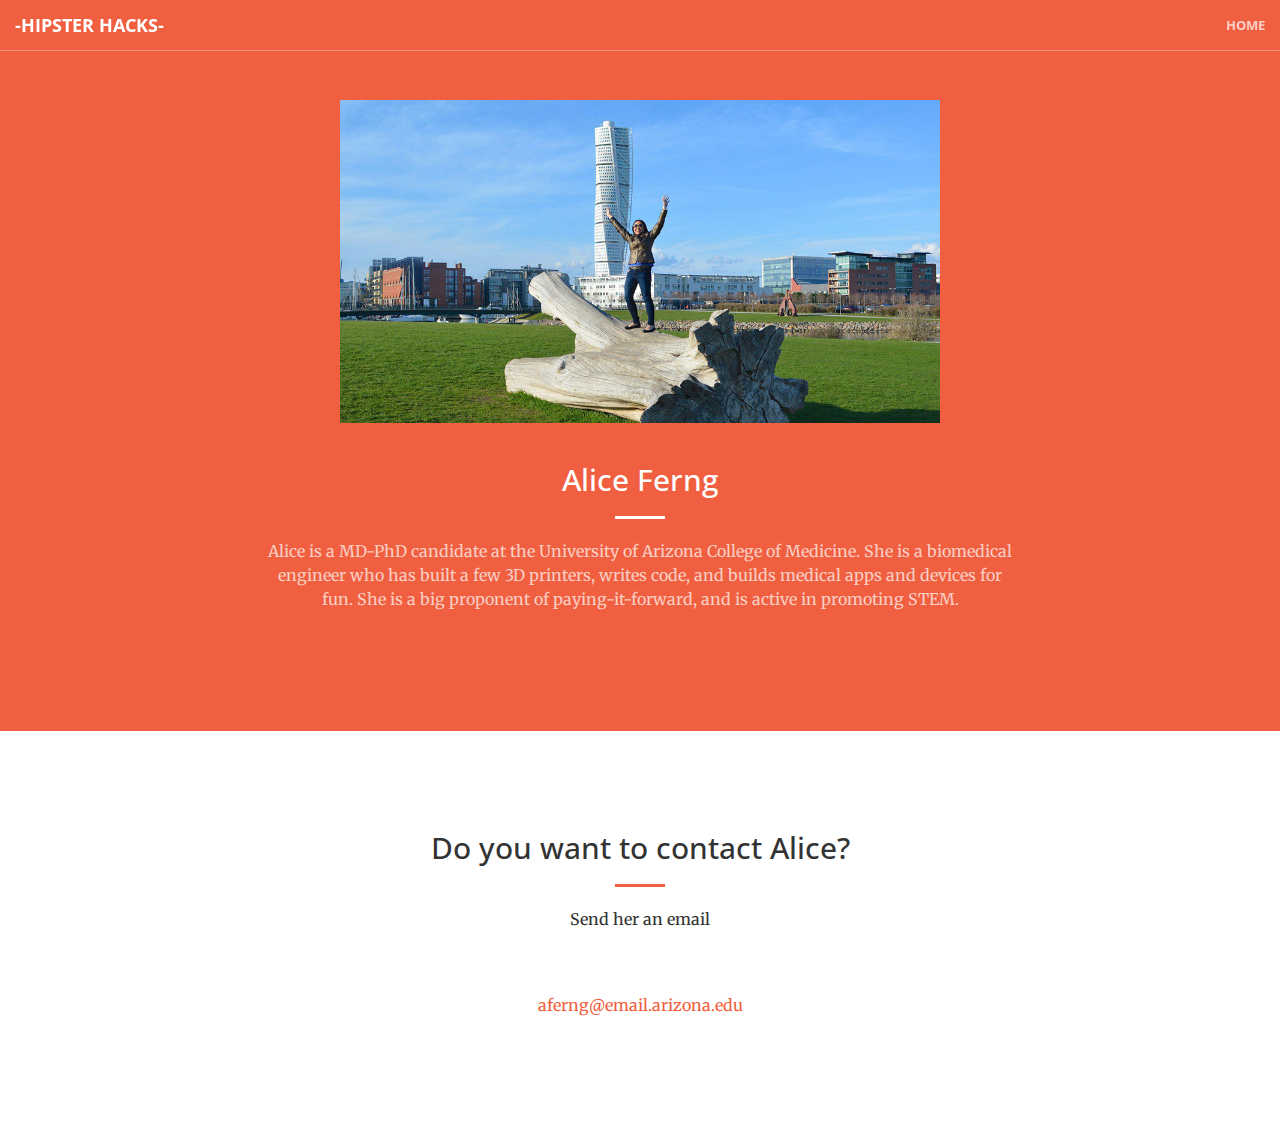
<file: alice.html>
<!DOCTYPE html>
<html lang="en">

<head>

    <meta charset="utf-8">
    <meta http-equiv="X-UA-Compatible" content="IE=edge">
    <meta name="viewport" content="width=device-width, initial-scale=1">
    <meta name="description" content="">
    <meta name="author" content="">

    <title>Alice Ferng</title>

    <!-- Bootstrap Core CSS -->
    <link rel="stylesheet" href="css/bootstrap.min.css" type="text/css">

    <!-- Custom Fonts -->
    <link href='http://fonts.googleapis.com/css?family=Open+Sans:300italic,400italic,600italic,700italic,800italic,400,300,600,700,800' rel='stylesheet' type='text/css'>
    <link href='http://fonts.googleapis.com/css?family=Merriweather:400,300,300italic,400italic,700,700italic,900,900italic' rel='stylesheet' type='text/css'>
    <link rel="stylesheet" href="font-awesome/css/font-awesome.min.css" type="text/css">

    <!-- Plugin CSS -->
    <link rel="stylesheet" href="css/animate.min.css" type="text/css">

    <!-- Custom CSS -->
    <link rel="stylesheet" href="css/creative.css" type="text/css">

    <!-- HTML5 Shim and Respond.js IE8 support of HTML5 elements and media queries -->
    <!-- WARNING: Respond.js doesn't work if you view the page via file:// -->
    <!--[if lt IE 9]>
        <script src="https://oss.maxcdn.com/libs/html5shiv/3.7.0/html5shiv.js"></script>
        <script src="https://oss.maxcdn.com/libs/respond.js/1.4.2/respond.min.js"></script>
    <![endif]-->

</head>

<body id="page-top">

    <nav id="mainNav" class="navbar navbar-default navbar-fixed-top">
        <div class="container-fluid">
            <!-- Brand and toggle get grouped for better mobile display -->
            <div class="navbar-header">
                <button type="button" class="navbar-toggle collapsed" data-toggle="collapse" data-target="#bs-example-navbar-collapse-1">
                    <span class="sr-only">Toggle navigation</span>
                    <span class="icon-bar"></span>
                    <span class="icon-bar"></span>
                    <span class="icon-bar"></span>
                </button>
                <a class="navbar-brand page-scroll" href="#page-top">-Hipster Hacks-</a>
            </div>

            <!-- Collect the nav links, forms, and other content for toggling -->
            <div class="collapse navbar-collapse" id="bs-example-navbar-collapse-1">
                <ul class="nav navbar-nav navbar-right">
                   
                    <li>
                        <a class="page-scroll" href="index.html#about">Home</a>
                    </li>
                   
                </ul>
            </div>
            <!-- /.navbar-collapse -->
        </div>
        <!-- /.container-fluid -->
    </nav>

  

    <section class="bg-primary" id="description1">
        <div class="container">
            <div class="row">
                <div class="col-lg-8 col-lg-offset-2 text-center">
                    <center><img src="img/about/alice.jpg" width="80%"></center>
                    <br></br>
                    <h2 class="section-heading">Alice Ferng</h2>
                    <hr class="light">
                    <p class="text-faded">Alice is a MD-PhD candidate at the University of Arizona College of Medicine. She is a biomedical engineer who has built a few 3D printers, writes code, and builds medical apps and devices for fun. She is a big proponent of paying-it-forward, and is active in promoting STEM.
</p>
                   <!-- <a href="#" class="btn btn-default btn-xl">Get Started!</a> -->
                </div>
            </div>
        </div>
    </section>

       <section id="contact">
        <div class="container">
            <div class="row">
                <div class="col-lg-8 col-lg-offset-2 text-center">
                    <h2 class="section-heading">Do you want to contact Alice?</h2>
                    <hr class="primary">
                    <p>Send her an email</p>
                </div>
               <!-- <div class="col-lg-4 col-lg-offset-2 text-center">
                    <i class="fa fa-phone fa-3x wow bounceIn"></i>
                    <p>123-456-6789</p>
                </div> -->
                <div class="col-lg-12 text-center">
                    <i class="fa fa-envelope-o fa-3x wow bounceIn" data-wow-delay=".1s"></i>
                    <p><a href="mailto:aferng@email.arizona.edu">aferng@email.arizona.edu</a></p>
                </div>
            </div>
        </div>
    </section>



    <!-- jQuery -->
    <script src="js/jquery.js"></script>

    <!-- Bootstrap Core JavaScript -->
    <script src="js/bootstrap.min.js"></script>

    <!-- Plugin JavaScript -->
    <script src="js/jquery.easing.min.js"></script>
    <script src="js/jquery.fittext.js"></script>
    <script src="js/wow.min.js"></script>

    <!-- Custom Theme JavaScript -->
    <script src="js/creative.js"></script>

</body>

</html>
</file>
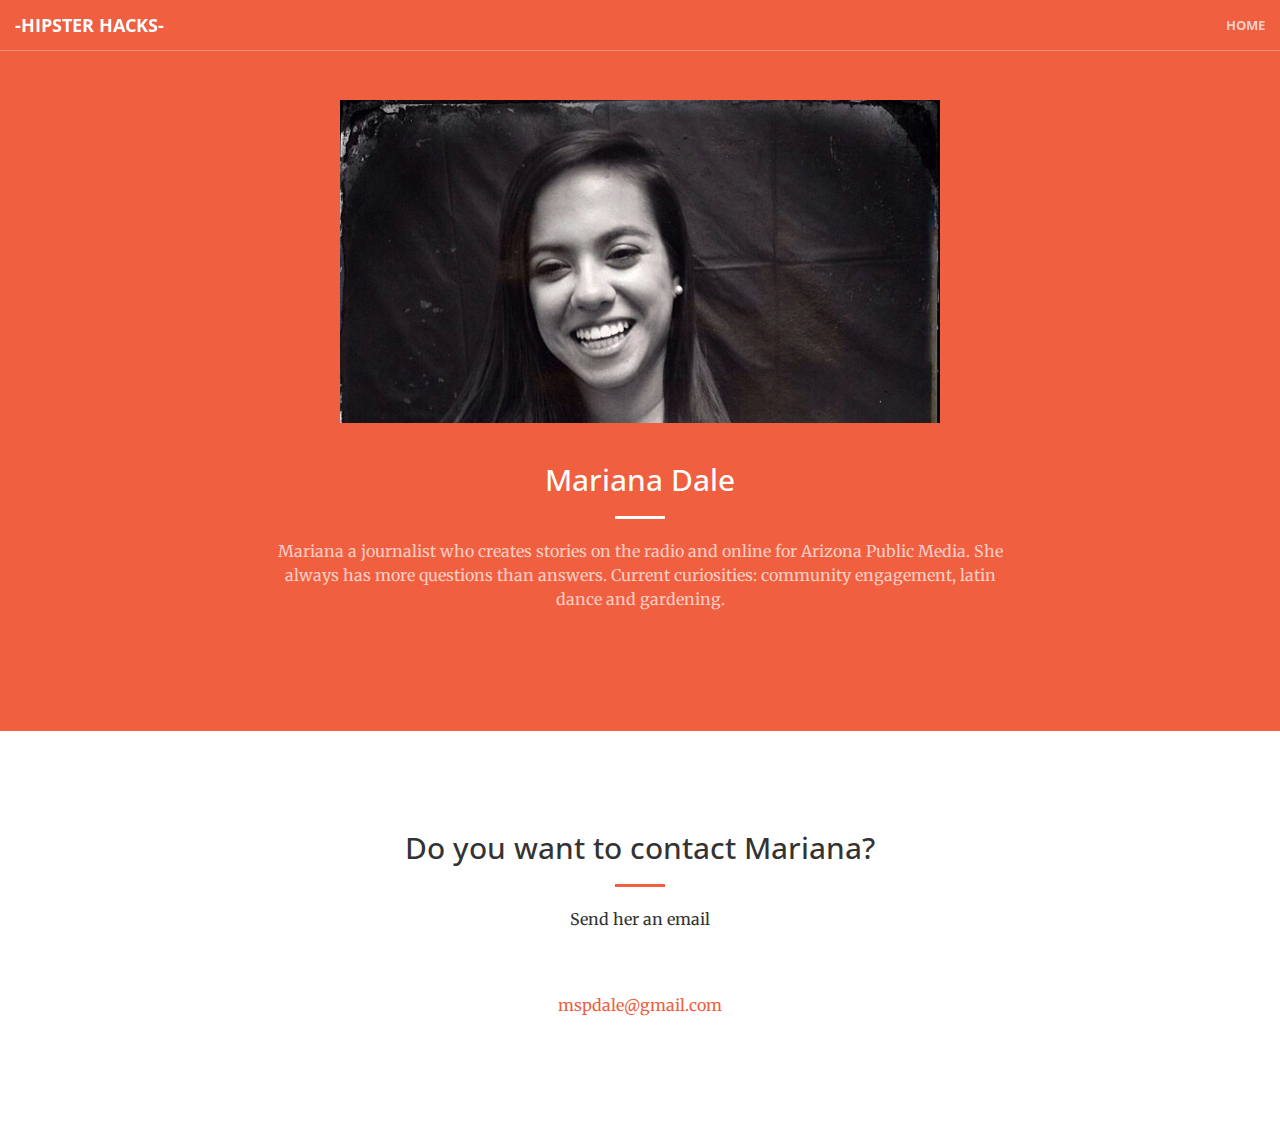
<file: mariana.html>
<!DOCTYPE html>
<html lang="en">

<head>

    <meta charset="utf-8">
    <meta http-equiv="X-UA-Compatible" content="IE=edge">
    <meta name="viewport" content="width=device-width, initial-scale=1">
    <meta name="description" content="">
    <meta name="author" content="">

    <title>Mariana Dale</title>

    <!-- Bootstrap Core CSS -->
    <link rel="stylesheet" href="css/bootstrap.min.css" type="text/css">

    <!-- Custom Fonts -->
    <link href='http://fonts.googleapis.com/css?family=Open+Sans:300italic,400italic,600italic,700italic,800italic,400,300,600,700,800' rel='stylesheet' type='text/css'>
    <link href='http://fonts.googleapis.com/css?family=Merriweather:400,300,300italic,400italic,700,700italic,900,900italic' rel='stylesheet' type='text/css'>
    <link rel="stylesheet" href="font-awesome/css/font-awesome.min.css" type="text/css">

    <!-- Plugin CSS -->
    <link rel="stylesheet" href="css/animate.min.css" type="text/css">

    <!-- Custom CSS -->
    <link rel="stylesheet" href="css/creative.css" type="text/css">

    <!-- HTML5 Shim and Respond.js IE8 support of HTML5 elements and media queries -->
    <!-- WARNING: Respond.js doesn't work if you view the page via file:// -->
    <!--[if lt IE 9]>
        <script src="https://oss.maxcdn.com/libs/html5shiv/3.7.0/html5shiv.js"></script>
        <script src="https://oss.maxcdn.com/libs/respond.js/1.4.2/respond.min.js"></script>
    <![endif]-->

</head>

<body id="page-top">

    <nav id="mainNav" class="navbar navbar-default navbar-fixed-top">
        <div class="container-fluid">
            <!-- Brand and toggle get grouped for better mobile display -->
            <div class="navbar-header">
                <button type="button" class="navbar-toggle collapsed" data-toggle="collapse" data-target="#bs-example-navbar-collapse-1">
                    <span class="sr-only">Toggle navigation</span>
                    <span class="icon-bar"></span>
                    <span class="icon-bar"></span>
                    <span class="icon-bar"></span>
                </button>
                <a class="navbar-brand page-scroll" href="#page-top">-Hipster Hacks-</a>
            </div>

            <!-- Collect the nav links, forms, and other content for toggling -->
            <div class="collapse navbar-collapse" id="bs-example-navbar-collapse-1">
                <ul class="nav navbar-nav navbar-right">
                   
                    <li>
                        <a class="page-scroll" href="index.html#about">Home</a>
                    </li>
                   
                </ul>
            </div>
            <!-- /.navbar-collapse -->
        </div>
        <!-- /.container-fluid -->
    </nav>

  

    <section class="bg-primary" id="description1">
        <div class="container">
            <div class="row">
                <div class="col-lg-8 col-lg-offset-2 text-center">
                    <center><img src="img/about/mariana.jpg" width="80%"></center>
                    <br></br>
                    <h2 class="section-heading">Mariana Dale</h2>
                    <hr class="light">
                    <p class="text-faded">Mariana a journalist who creates stories on the radio and online for Arizona Public Media. She always has more questions than answers. Current curiosities: community engagement, latin dance and gardening.
</p>
                   <!-- <a href="#" class="btn btn-default btn-xl">Get Started!</a> -->
                </div>
            </div>
        </div>
    </section>

       <section id="contact">
        <div class="container">
            <div class="row">
                <div class="col-lg-8 col-lg-offset-2 text-center">
                    <h2 class="section-heading">Do you want to contact Mariana?</h2>
                    <hr class="primary">
                    <p>Send her an email</p>
                </div>
               <!-- <div class="col-lg-4 col-lg-offset-2 text-center">
                    <i class="fa fa-phone fa-3x wow bounceIn"></i>
                    <p>123-456-6789</p>
                </div> -->
                <div class="col-lg-12 text-center">
                    <i class="fa fa-envelope-o fa-3x wow bounceIn" data-wow-delay=".1s"></i>
                    <p><a href="mailto:mspdale@gmail.com">mspdale@gmail.com</a></p>
                </div>
            </div>
        </div>
    </section>



    <!-- jQuery -->
    <script src="js/jquery.js"></script>

    <!-- Bootstrap Core JavaScript -->
    <script src="js/bootstrap.min.js"></script>

    <!-- Plugin JavaScript -->
    <script src="js/jquery.easing.min.js"></script>
    <script src="js/jquery.fittext.js"></script>
    <script src="js/wow.min.js"></script>

    <!-- Custom Theme JavaScript -->
    <script src="js/creative.js"></script>

</body>

</html>
</file>
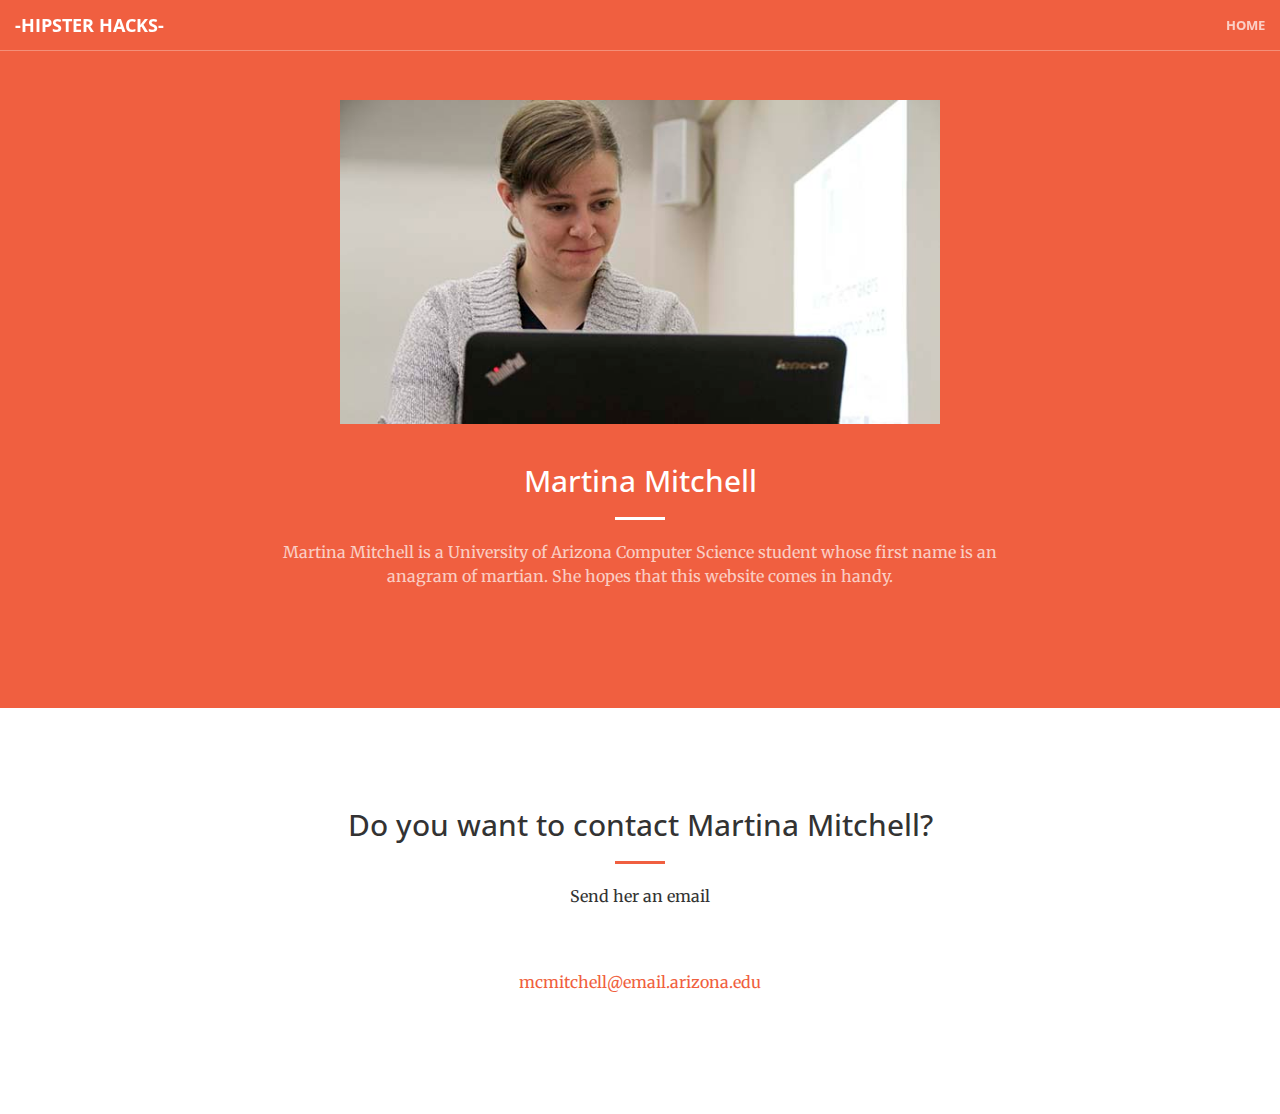
<file: martina.html>
<!DOCTYPE html>
<html lang="en">

<head>

    <meta charset="utf-8">
    <meta http-equiv="X-UA-Compatible" content="IE=edge">
    <meta name="viewport" content="width=device-width, initial-scale=1">
    <meta name="description" content="">
    <meta name="author" content="">

    <title>Martina Mitchell</title>

    <!-- Bootstrap Core CSS -->
    <link rel="stylesheet" href="css/bootstrap.min.css" type="text/css">

    <!-- Custom Fonts -->
    <link href='http://fonts.googleapis.com/css?family=Open+Sans:300italic,400italic,600italic,700italic,800italic,400,300,600,700,800' rel='stylesheet' type='text/css'>
    <link href='http://fonts.googleapis.com/css?family=Merriweather:400,300,300italic,400italic,700,700italic,900,900italic' rel='stylesheet' type='text/css'>
    <link rel="stylesheet" href="font-awesome/css/font-awesome.min.css" type="text/css">

    <!-- Plugin CSS -->
    <link rel="stylesheet" href="css/animate.min.css" type="text/css">

    <!-- Custom CSS -->
    <link rel="stylesheet" href="css/creative.css" type="text/css">

    <!-- HTML5 Shim and Respond.js IE8 support of HTML5 elements and media queries -->
    <!-- WARNING: Respond.js doesn't work if you view the page via file:// -->
    <!--[if lt IE 9]>
        <script src="https://oss.maxcdn.com/libs/html5shiv/3.7.0/html5shiv.js"></script>
        <script src="https://oss.maxcdn.com/libs/respond.js/1.4.2/respond.min.js"></script>
    <![endif]-->

</head>

<body id="page-top">

    <nav id="mainNav" class="navbar navbar-default navbar-fixed-top">
        <div class="container-fluid">
            <!-- Brand and toggle get grouped for better mobile display -->
            <div class="navbar-header">
                <button type="button" class="navbar-toggle collapsed" data-toggle="collapse" data-target="#bs-example-navbar-collapse-1">
                    <span class="sr-only">Toggle navigation</span>
                    <span class="icon-bar"></span>
                    <span class="icon-bar"></span>
                    <span class="icon-bar"></span>
                </button>
                <a class="navbar-brand page-scroll" href="#page-top">-Hipster Hacks-</a>
            </div>

            <!-- Collect the nav links, forms, and other content for toggling -->
            <div class="collapse navbar-collapse" id="bs-example-navbar-collapse-1">
                <ul class="nav navbar-nav navbar-right">
                   
                    <li>
                        <a class="page-scroll" href="index.html#about">Home</a>
                    </li>
                   
                </ul>
            </div>
            <!-- /.navbar-collapse -->
        </div>
        <!-- /.container-fluid -->
    </nav>

  

    <section class="bg-primary" id="description1">
        <div class="container">
            <div class="row">
                <div class="col-lg-8 col-lg-offset-2 text-center">
                    <center><img src="img/about/martina.jpg" width="80%"></center>
                    <br></br>
                    <h2 class="section-heading">Martina Mitchell</h2>
                    <hr class="light">
                    <p class="text-faded">Martina Mitchell is a University of Arizona Computer Science student whose first name is an anagram of martian. She hopes that this website comes in handy.</p>
                   <!-- <a href="#" class="btn btn-default btn-xl">Get Started!</a> -->
                </div>
            </div>
        </div>
    </section>

       <section id="contact">
        <div class="container">
            <div class="row">
                <div class="col-lg-8 col-lg-offset-2 text-center">
                    <h2 class="section-heading">Do you want to contact Martina Mitchell?</h2>
                    <hr class="primary">
                    <p>Send her an email</p>
                </div>
               <!-- <div class="col-lg-4 col-lg-offset-2 text-center">
                    <i class="fa fa-phone fa-3x wow bounceIn"></i>
                    <p>123-456-6789</p>
                </div> -->
                <div class="col-lg-12 text-center">
                    <i class="fa fa-envelope-o fa-3x wow bounceIn" data-wow-delay=".1s"></i>
                    <p><a href="mailto:mcmitchell@email.arizona.edu">mcmitchell@email.arizona.edu</a></p>
                </div>
            </div>
        </div>
    </section>



    <!-- jQuery -->
    <script src="js/jquery.js"></script>

    <!-- Bootstrap Core JavaScript -->
    <script src="js/bootstrap.min.js"></script>

    <!-- Plugin JavaScript -->
    <script src="js/jquery.easing.min.js"></script>
    <script src="js/jquery.fittext.js"></script>
    <script src="js/wow.min.js"></script>

    <!-- Custom Theme JavaScript -->
    <script src="js/creative.js"></script>

</body>

</html>
</file>
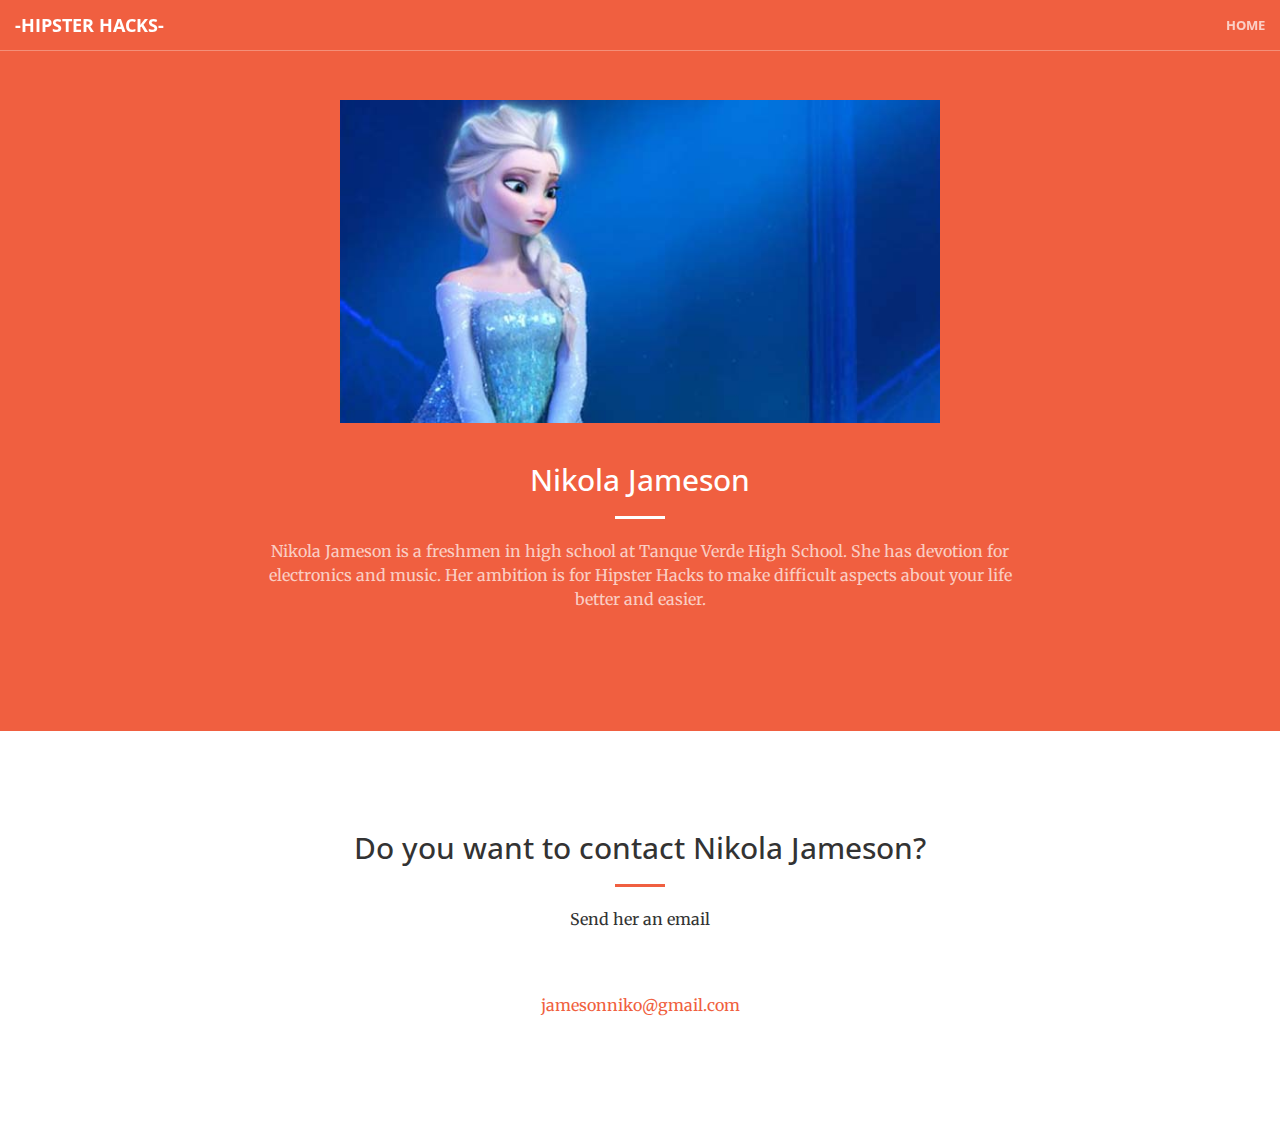
<file: nikola.html>
<!DOCTYPE html>
<html lang="en">

<head>

    <meta charset="utf-8">
    <meta http-equiv="X-UA-Compatible" content="IE=edge">
    <meta name="viewport" content="width=device-width, initial-scale=1">
    <meta name="description" content="">
    <meta name="author" content="">

    <title>Nikola Jameson</title>

    <!-- Bootstrap Core CSS -->
    <link rel="stylesheet" href="css/bootstrap.min.css" type="text/css">

    <!-- Custom Fonts -->
    <link href='http://fonts.googleapis.com/css?family=Open+Sans:300italic,400italic,600italic,700italic,800italic,400,300,600,700,800' rel='stylesheet' type='text/css'>
    <link href='http://fonts.googleapis.com/css?family=Merriweather:400,300,300italic,400italic,700,700italic,900,900italic' rel='stylesheet' type='text/css'>
    <link rel="stylesheet" href="font-awesome/css/font-awesome.min.css" type="text/css">

    <!-- Plugin CSS -->
    <link rel="stylesheet" href="css/animate.min.css" type="text/css">

    <!-- Custom CSS -->
    <link rel="stylesheet" href="css/creative.css" type="text/css">

    <!-- HTML5 Shim and Respond.js IE8 support of HTML5 elements and media queries -->
    <!-- WARNING: Respond.js doesn't work if you view the page via file:// -->
    <!--[if lt IE 9]>
        <script src="https://oss.maxcdn.com/libs/html5shiv/3.7.0/html5shiv.js"></script>
        <script src="https://oss.maxcdn.com/libs/respond.js/1.4.2/respond.min.js"></script>
    <![endif]-->

</head>

<body id="page-top">

    <nav id="mainNav" class="navbar navbar-default navbar-fixed-top">
        <div class="container-fluid">
            <!-- Brand and toggle get grouped for better mobile display -->
            <div class="navbar-header">
                <button type="button" class="navbar-toggle collapsed" data-toggle="collapse" data-target="#bs-example-navbar-collapse-1">
                    <span class="sr-only">Toggle navigation</span>
                    <span class="icon-bar"></span>
                    <span class="icon-bar"></span>
                    <span class="icon-bar"></span>
                </button>
                <a class="navbar-brand page-scroll" href="#page-top">-Hipster Hacks-</a>
            </div>

            <!-- Collect the nav links, forms, and other content for toggling -->
            <div class="collapse navbar-collapse" id="bs-example-navbar-collapse-1">
                <ul class="nav navbar-nav navbar-right">
                   
                    <li>
                        <a class="page-scroll" href="index.html">Home</a>
                    </li>
                   
                </ul>
            </div>
            <!-- /.navbar-collapse -->
        </div>
        <!-- /.container-fluid -->
    </nav>

  

    <section class="bg-primary" id="description1">
        <div class="container">
            <div class="row">
                <div class="col-lg-8 col-lg-offset-2 text-center">
                    <center><img src="img/about/nikola.jpg" width="80%"></center>
                    <br></br>
                    <h2 class="section-heading">Nikola Jameson</h2>
                    <hr class="light">
                    <p class="text-faded">Nikola Jameson is a freshmen in high school at Tanque Verde High School. She has devotion for electronics and music. Her ambition is for Hipster Hacks to make difficult aspects about your life better and easier.</p>
                   <!-- <a href="#" class="btn btn-default btn-xl">Get Started!</a> -->
                </div>
            </div>
        </div>
    </section>

       <section id="contact">
        <div class="container">
            <div class="row">
                <div class="col-lg-8 col-lg-offset-2 text-center">
                    <h2 class="section-heading">Do you want to contact Nikola Jameson?</h2>
                    <hr class="primary">
                    <p>Send her an email</p>
                </div>
               <!-- <div class="col-lg-4 col-lg-offset-2 text-center">
                    <i class="fa fa-phone fa-3x wow bounceIn"></i>
                    <p>123-456-6789</p>
                </div> -->
                <div class="col-lg-12 text-center">
                    <i class="fa fa-envelope-o fa-3x wow bounceIn" data-wow-delay=".1s"></i>
                    <p><a href="mailto:jamesonniko@gmail.com">jamesonniko@gmail.com</a></p>
                </div>
            </div>
        </div>
    </section>



    <!-- jQuery -->
    <script src="js/jquery.js"></script>

    <!-- Bootstrap Core JavaScript -->
    <script src="js/bootstrap.min.js"></script>

    <!-- Plugin JavaScript -->
    <script src="js/jquery.easing.min.js"></script>
    <script src="js/jquery.fittext.js"></script>
    <script src="js/wow.min.js"></script>

    <!-- Custom Theme JavaScript -->
    <script src="js/creative.js"></script>

</body>

</html>
</file>
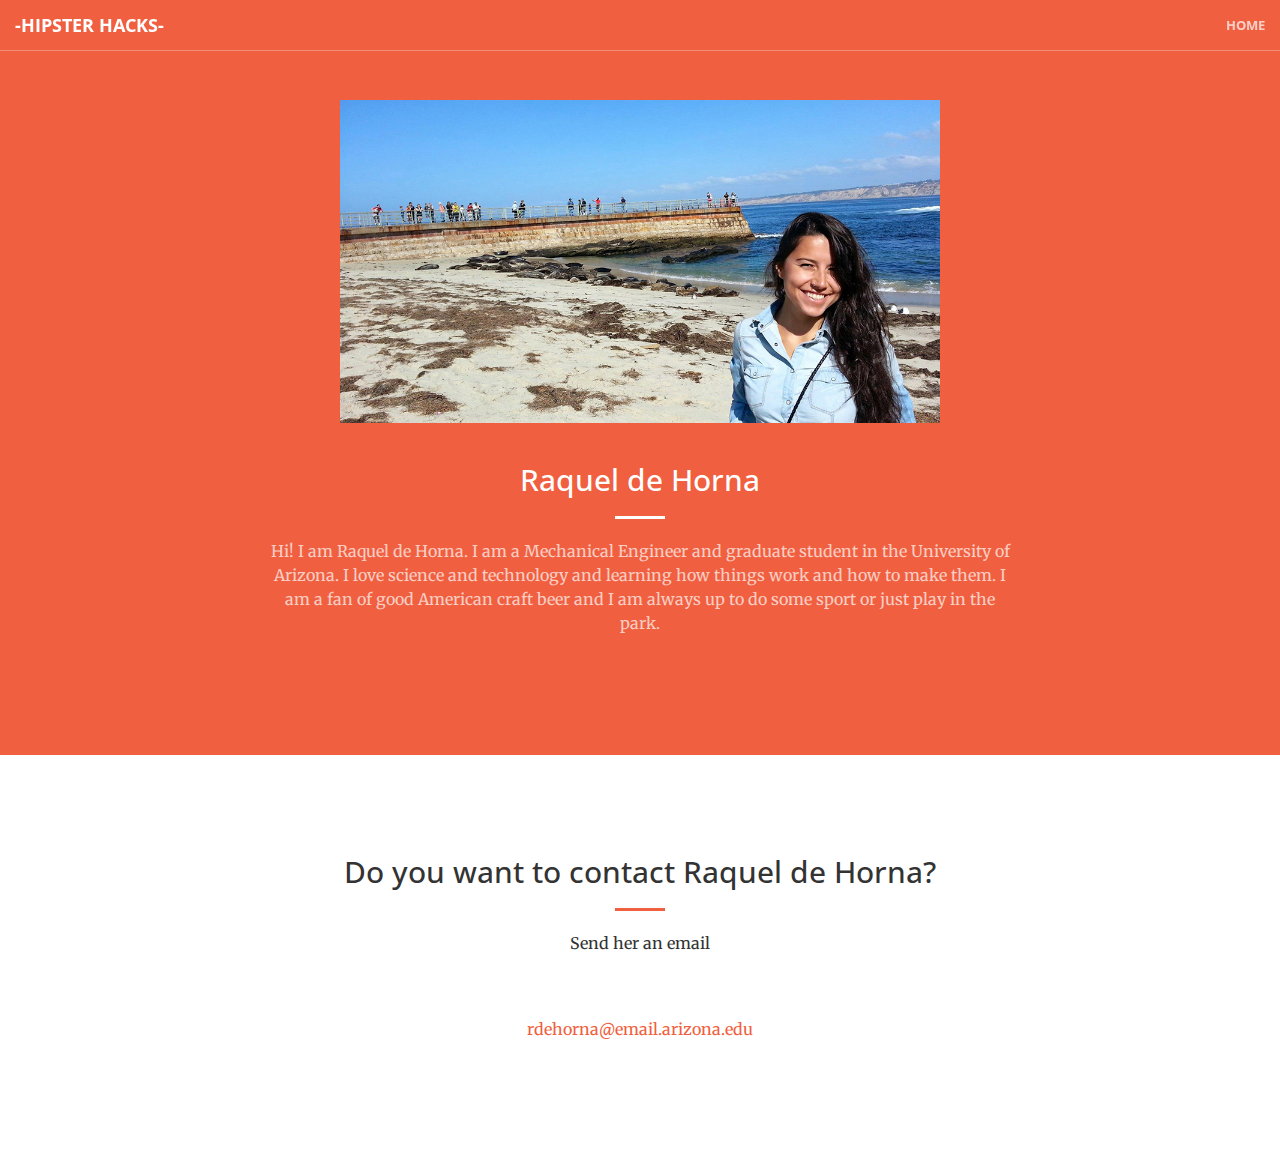
<file: raquel.html>
<!DOCTYPE html>
<html lang="en">

<head>

    <meta charset="utf-8">
    <meta http-equiv="X-UA-Compatible" content="IE=edge">
    <meta name="viewport" content="width=device-width, initial-scale=1">
    <meta name="description" content="">
    <meta name="author" content="">

    <title>Raquel de Horna</title>

    <!-- Bootstrap Core CSS -->
    <link rel="stylesheet" href="css/bootstrap.min.css" type="text/css">

    <!-- Custom Fonts -->
    <link href='http://fonts.googleapis.com/css?family=Open+Sans:300italic,400italic,600italic,700italic,800italic,400,300,600,700,800' rel='stylesheet' type='text/css'>
    <link href='http://fonts.googleapis.com/css?family=Merriweather:400,300,300italic,400italic,700,700italic,900,900italic' rel='stylesheet' type='text/css'>
    <link rel="stylesheet" href="font-awesome/css/font-awesome.min.css" type="text/css">

    <!-- Plugin CSS -->
    <link rel="stylesheet" href="css/animate.min.css" type="text/css">

    <!-- Custom CSS -->
    <link rel="stylesheet" href="css/creative.css" type="text/css">

    <!-- HTML5 Shim and Respond.js IE8 support of HTML5 elements and media queries -->
    <!-- WARNING: Respond.js doesn't work if you view the page via file:// -->
    <!--[if lt IE 9]>
        <script src="https://oss.maxcdn.com/libs/html5shiv/3.7.0/html5shiv.js"></script>
        <script src="https://oss.maxcdn.com/libs/respond.js/1.4.2/respond.min.js"></script>
    <![endif]-->

</head>

<body id="page-top">

    <nav id="mainNav" class="navbar navbar-default navbar-fixed-top">
        <div class="container-fluid">
            <!-- Brand and toggle get grouped for better mobile display -->
            <div class="navbar-header">
                <button type="button" class="navbar-toggle collapsed" data-toggle="collapse" data-target="#bs-example-navbar-collapse-1">
                    <span class="sr-only">Toggle navigation</span>
                    <span class="icon-bar"></span>
                    <span class="icon-bar"></span>
                    <span class="icon-bar"></span>
                </button>
                <a class="navbar-brand page-scroll" href="#page-top">-Hipster Hacks-</a>
            </div>

            <!-- Collect the nav links, forms, and other content for toggling -->
            <div class="collapse navbar-collapse" id="bs-example-navbar-collapse-1">
                <ul class="nav navbar-nav navbar-right">
                   
                    <li>
                        <a class="page-scroll" href="index.html#about">Home</a>
                    </li>
                   
                </ul>
            </div>
            <!-- /.navbar-collapse -->
        </div>
        <!-- /.container-fluid -->
    </nav>

  

    <section class="bg-primary" id="description1">
        <div class="container">
            <div class="row">
                <div class="col-lg-8 col-lg-offset-2 text-center">
                    <center><img src="img/about/raquel.jpg" width="80%"></center>
                    <br></br>
                    <h2 class="section-heading">Raquel de Horna</h2>
                    <hr class="light">
                    <p class="text-faded">Hi! I am Raquel de Horna. I am a Mechanical Engineer and graduate student in the University of Arizona. I love science and technology and learning how things work and how to make them. I am a fan of good American craft beer and I am always up to do some sport or just play in the park. 
</p>
                   <!-- <a href="#" class="btn btn-default btn-xl">Get Started!</a> -->
                </div>
            </div>
        </div>
    </section>

       <section id="contact">
        <div class="container">
            <div class="row">
                <div class="col-lg-8 col-lg-offset-2 text-center">
                    <h2 class="section-heading">Do you want to contact Raquel de Horna?</h2>
                    <hr class="primary">
                    <p>Send her an email</p>
                </div>
               <!-- <div class="col-lg-4 col-lg-offset-2 text-center">
                    <i class="fa fa-phone fa-3x wow bounceIn"></i>
                    <p>123-456-6789</p>
                </div> -->
                <div class="col-lg-12 text-center">
                    <i class="fa fa-envelope-o fa-3x wow bounceIn" data-wow-delay=".1s"></i>
                    <p><a href="mailto:rdehorna@email.arizona.edu">rdehorna@email.arizona.edu</a></p>
                </div>
            </div>
        </div>
    </section>



    <!-- jQuery -->
    <script src="js/jquery.js"></script>

    <!-- Bootstrap Core JavaScript -->
    <script src="js/bootstrap.min.js"></script>

    <!-- Plugin JavaScript -->
    <script src="js/jquery.easing.min.js"></script>
    <script src="js/jquery.fittext.js"></script>
    <script src="js/wow.min.js"></script>

    <!-- Custom Theme JavaScript -->
    <script src="js/creative.js"></script>

</body>

</html>
</file>
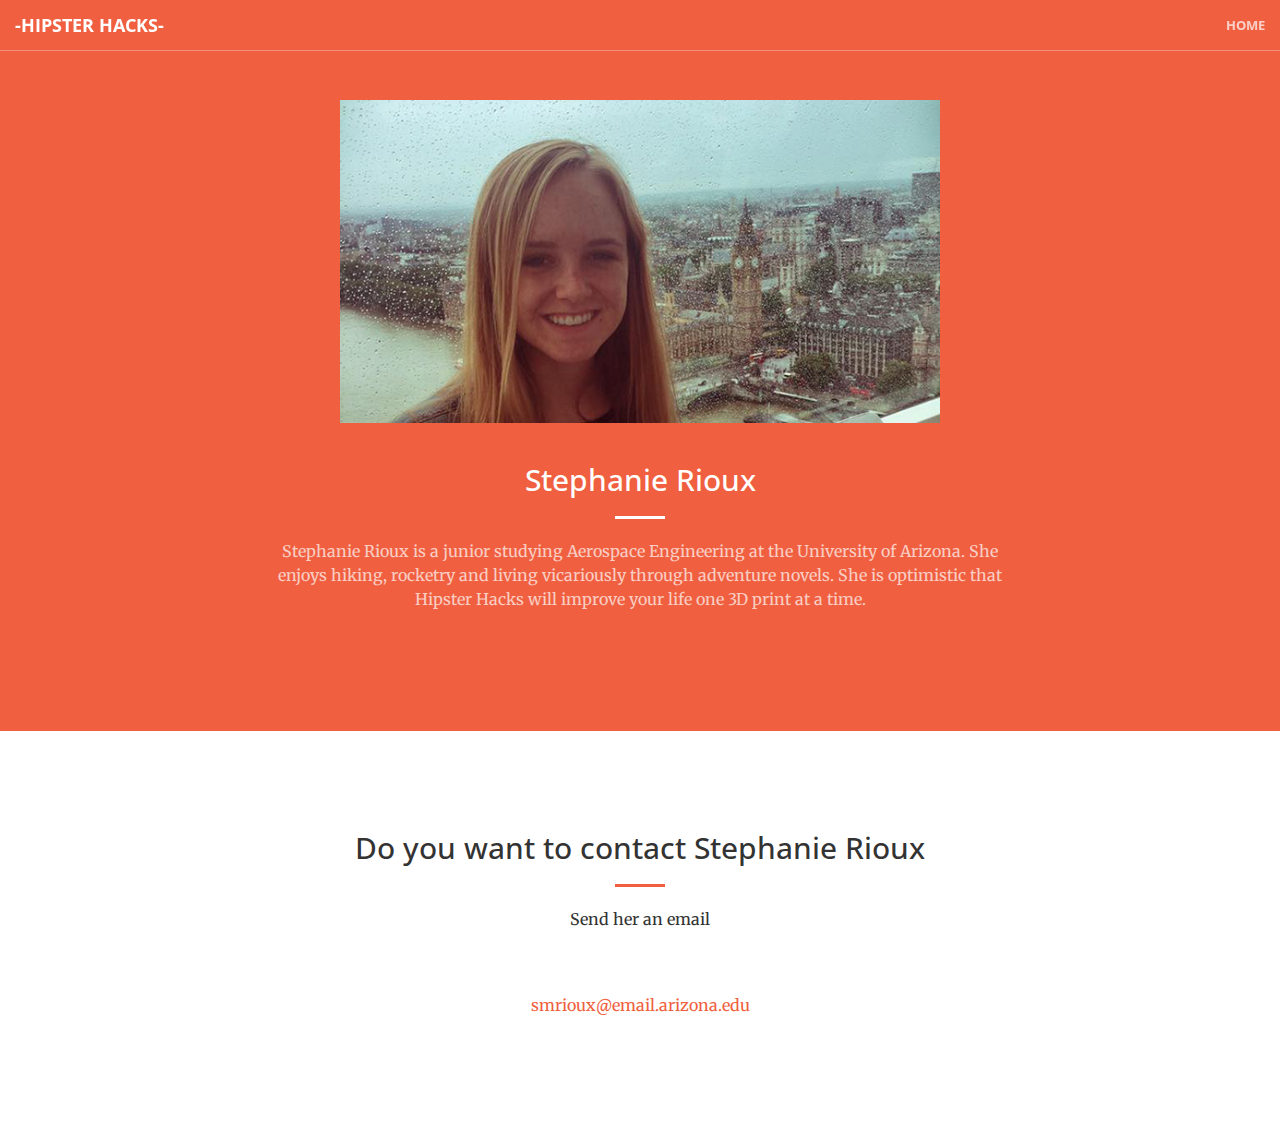
<file: stephanie.html>
<!DOCTYPE html>
<html lang="en">

<head>

    <meta charset="utf-8">
    <meta http-equiv="X-UA-Compatible" content="IE=edge">
    <meta name="viewport" content="width=device-width, initial-scale=1">
    <meta name="description" content="">
    <meta name="author" content="">

    <title>Stephanie Rioux</title>

    <!-- Bootstrap Core CSS -->
    <link rel="stylesheet" href="css/bootstrap.min.css" type="text/css">

    <!-- Custom Fonts -->
    <link href='http://fonts.googleapis.com/css?family=Open+Sans:300italic,400italic,600italic,700italic,800italic,400,300,600,700,800' rel='stylesheet' type='text/css'>
    <link href='http://fonts.googleapis.com/css?family=Merriweather:400,300,300italic,400italic,700,700italic,900,900italic' rel='stylesheet' type='text/css'>
    <link rel="stylesheet" href="font-awesome/css/font-awesome.min.css" type="text/css">

    <!-- Plugin CSS -->
    <link rel="stylesheet" href="css/animate.min.css" type="text/css">

    <!-- Custom CSS -->
    <link rel="stylesheet" href="css/creative.css" type="text/css">

    <!-- HTML5 Shim and Respond.js IE8 support of HTML5 elements and media queries -->
    <!-- WARNING: Respond.js doesn't work if you view the page via file:// -->
    <!--[if lt IE 9]>
        <script src="https://oss.maxcdn.com/libs/html5shiv/3.7.0/html5shiv.js"></script>
        <script src="https://oss.maxcdn.com/libs/respond.js/1.4.2/respond.min.js"></script>
    <![endif]-->

</head>

<body id="page-top">

    <nav id="mainNav" class="navbar navbar-default navbar-fixed-top">
        <div class="container-fluid">
            <!-- Brand and toggle get grouped for better mobile display -->
            <div class="navbar-header">
                <button type="button" class="navbar-toggle collapsed" data-toggle="collapse" data-target="#bs-example-navbar-collapse-1">
                    <span class="sr-only">Toggle navigation</span>
                    <span class="icon-bar"></span>
                    <span class="icon-bar"></span>
                    <span class="icon-bar"></span>
                </button>
                <a class="navbar-brand page-scroll" href="#page-top">-Hipster Hacks-</a>
            </div>

            <!-- Collect the nav links, forms, and other content for toggling -->
            <div class="collapse navbar-collapse" id="bs-example-navbar-collapse-1">
                <ul class="nav navbar-nav navbar-right">
                   
                    <li>
                        <a class="page-scroll" href="index.html#about">Home</a>
                    </li>
                   
                </ul>
            </div>
            <!-- /.navbar-collapse -->
        </div>
        <!-- /.container-fluid -->
    </nav>

  

    <section class="bg-primary" id="description1">
        <div class="container">
            <div class="row">
                <div class="col-lg-8 col-lg-offset-2 text-center">
                    <center><img src="img/about/stephanie.jpg" width="80%"></center>
                    <br></br>
                    <h2 class="section-heading">Stephanie Rioux </h2>
                    <hr class="light">
                    <p class="text-faded">Stephanie Rioux is a junior studying Aerospace Engineering at the University of Arizona. She enjoys hiking, rocketry and living vicariously through adventure novels. She is optimistic that Hipster Hacks will improve your life one 3D print at a time.</p>
                   <!-- <a href="#" class="btn btn-default btn-xl">Get Started!</a> -->
                </div>
            </div>
        </div>
    </section>

       <section id="contact">
        <div class="container">
            <div class="row">
                <div class="col-lg-8 col-lg-offset-2 text-center">
                    <h2 class="section-heading">Do you want to contact Stephanie Rioux</h2>
                    <hr class="primary">
                    <p>Send her an email</p>
                </div>
               <!-- <div class="col-lg-4 col-lg-offset-2 text-center">
                    <i class="fa fa-phone fa-3x wow bounceIn"></i>
                    <p>123-456-6789</p>
                </div> -->
                <div class="col-lg-12 text-center">
                    <i class="fa fa-envelope-o fa-3x wow bounceIn" data-wow-delay=".1s"></i>
                    <p><a href="mailto:smrioux@email.arizona.edu">smrioux@email.arizona.edu</a></p>
                </div>
            </div>
        </div>
    </section>



    <!-- jQuery -->
    <script src="js/jquery.js"></script>

    <!-- Bootstrap Core JavaScript -->
    <script src="js/bootstrap.min.js"></script>

    <!-- Plugin JavaScript -->
    <script src="js/jquery.easing.min.js"></script>
    <script src="js/jquery.fittext.js"></script>
    <script src="js/wow.min.js"></script>

    <!-- Custom Theme JavaScript -->
    <script src="js/creative.js"></script>

</body>

</html>
</file>
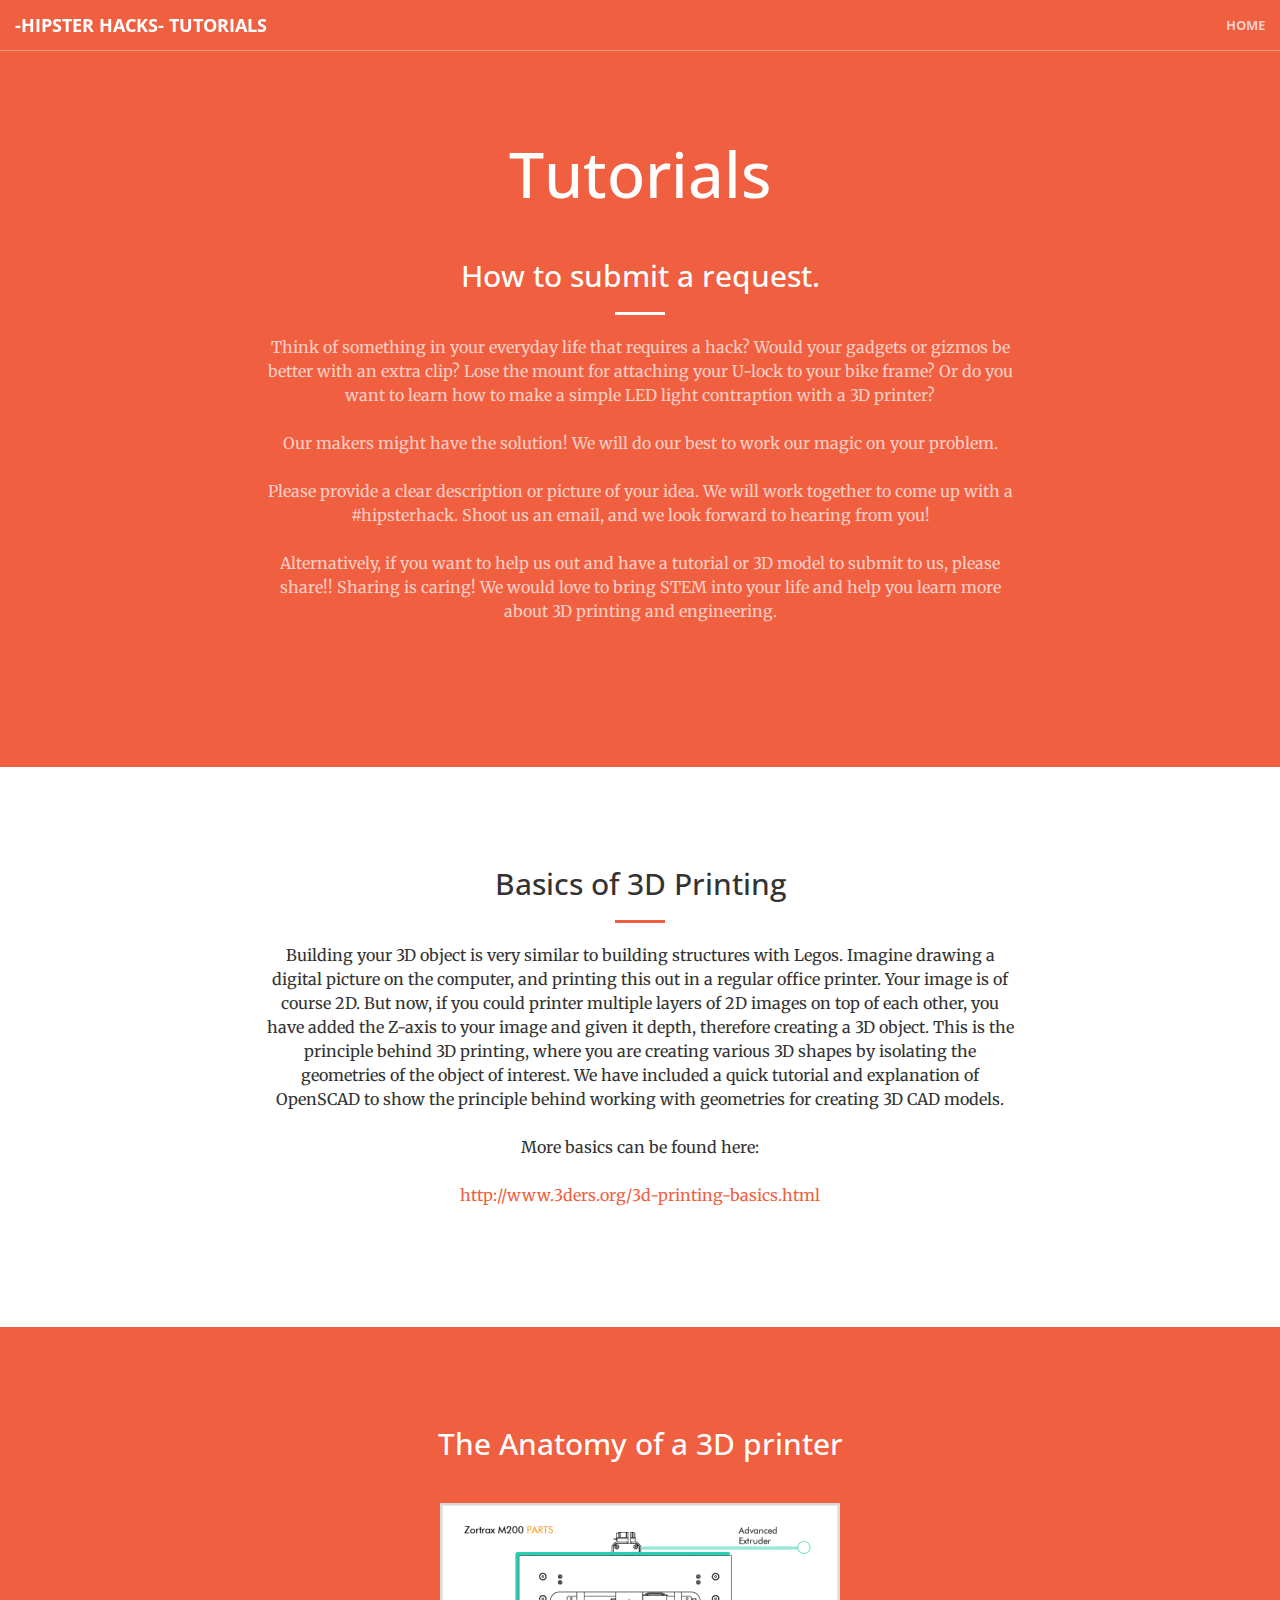
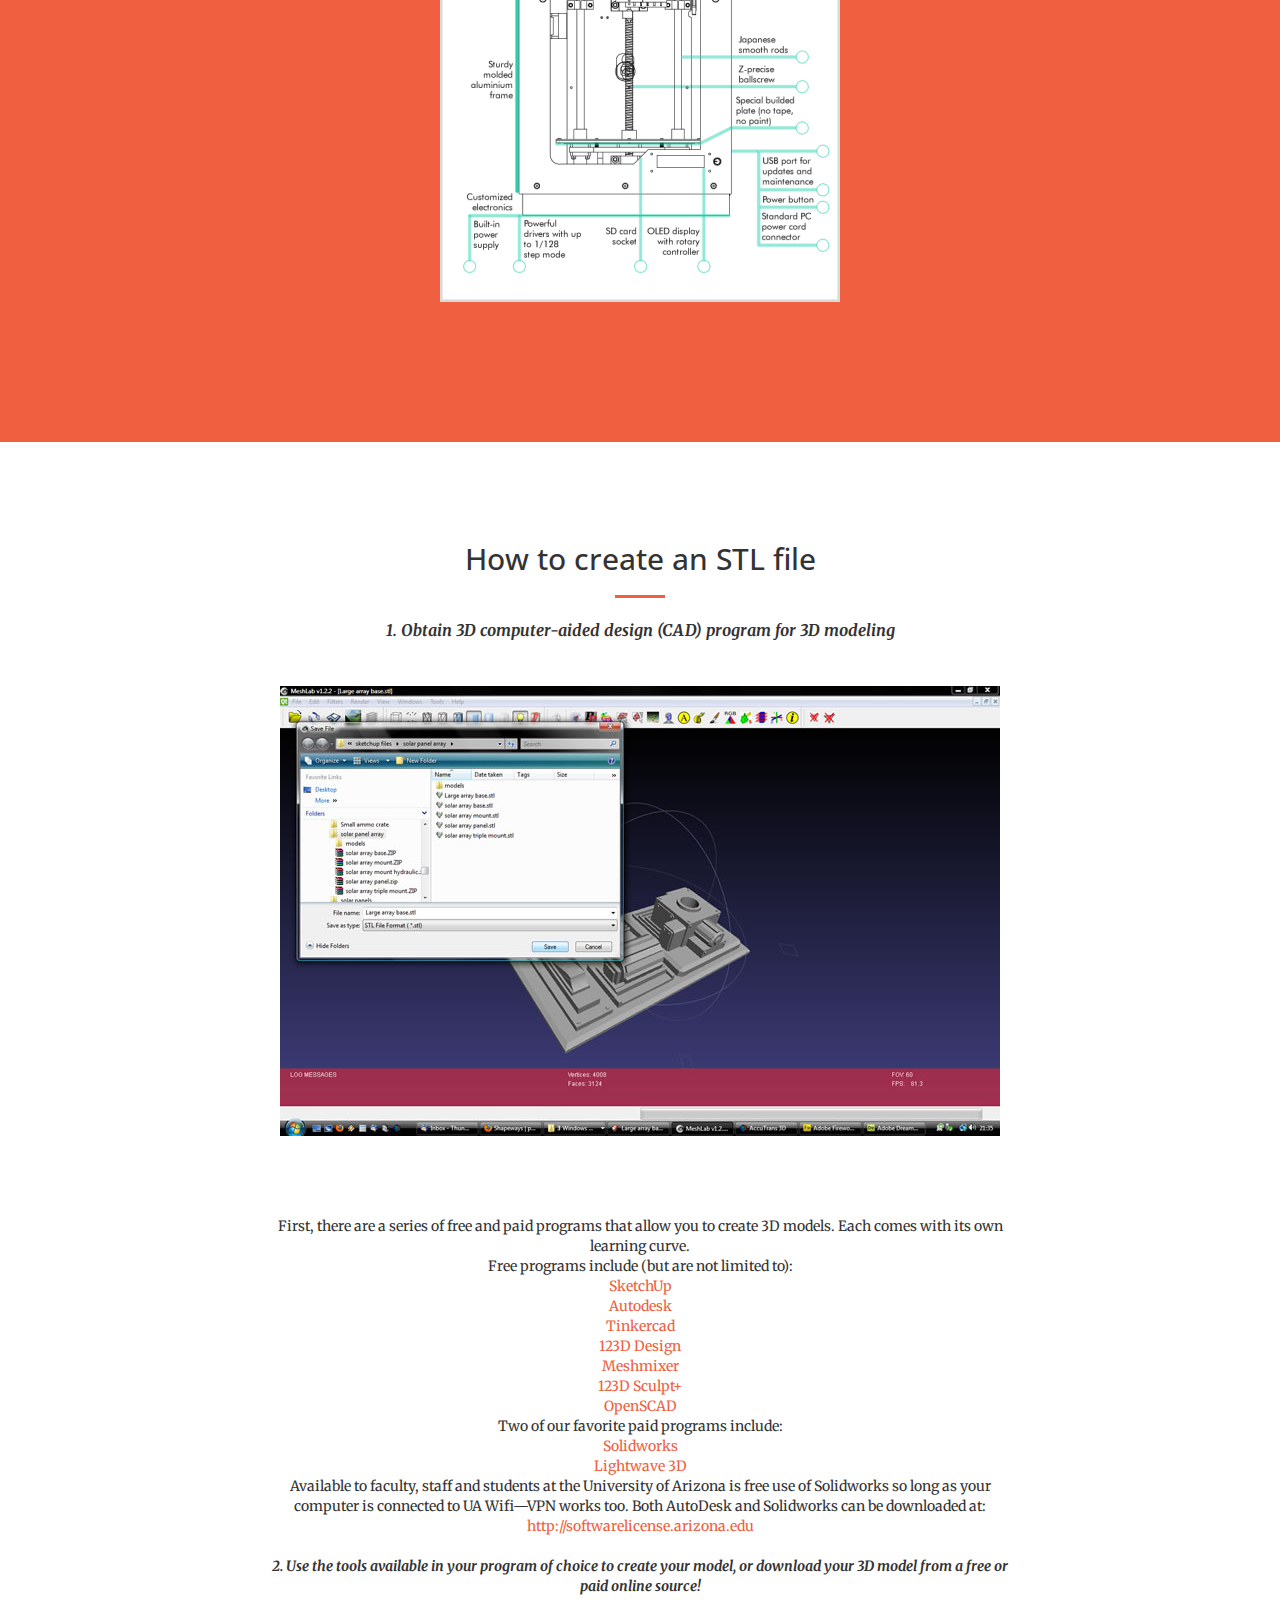
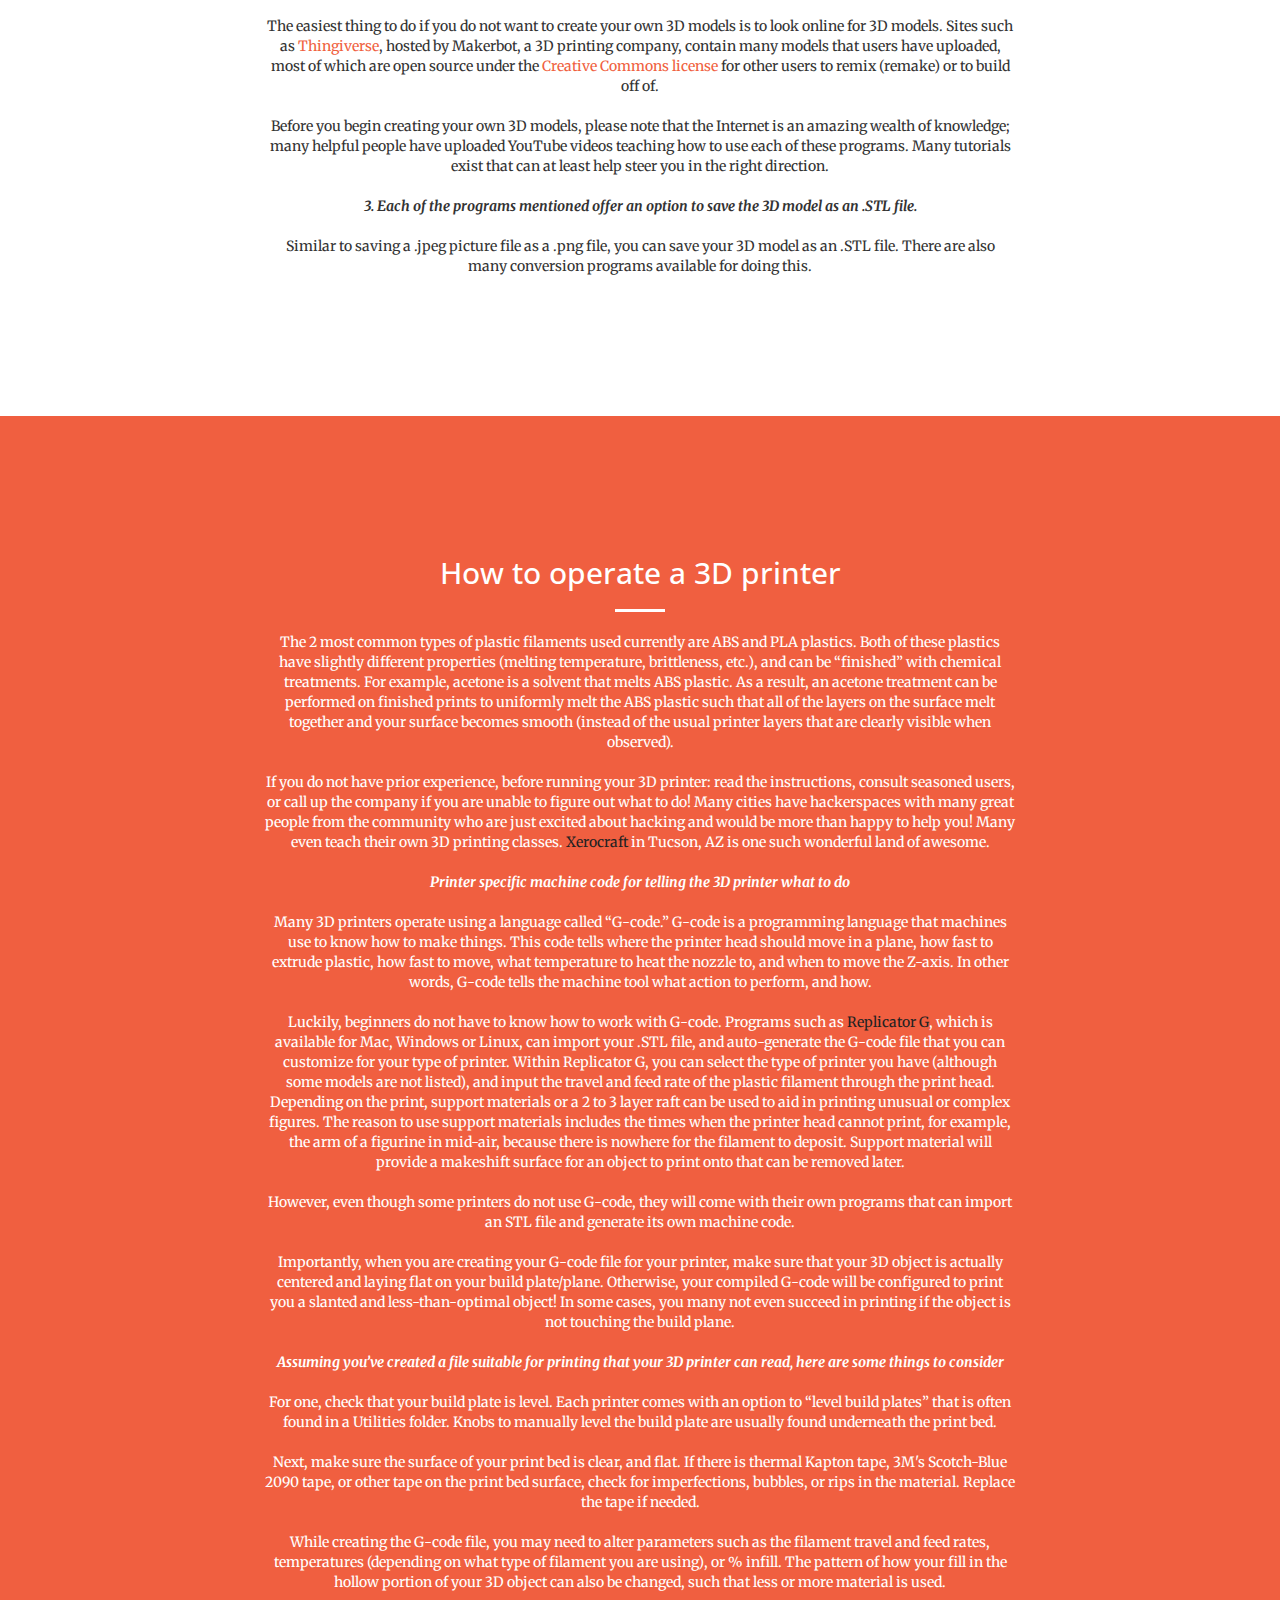
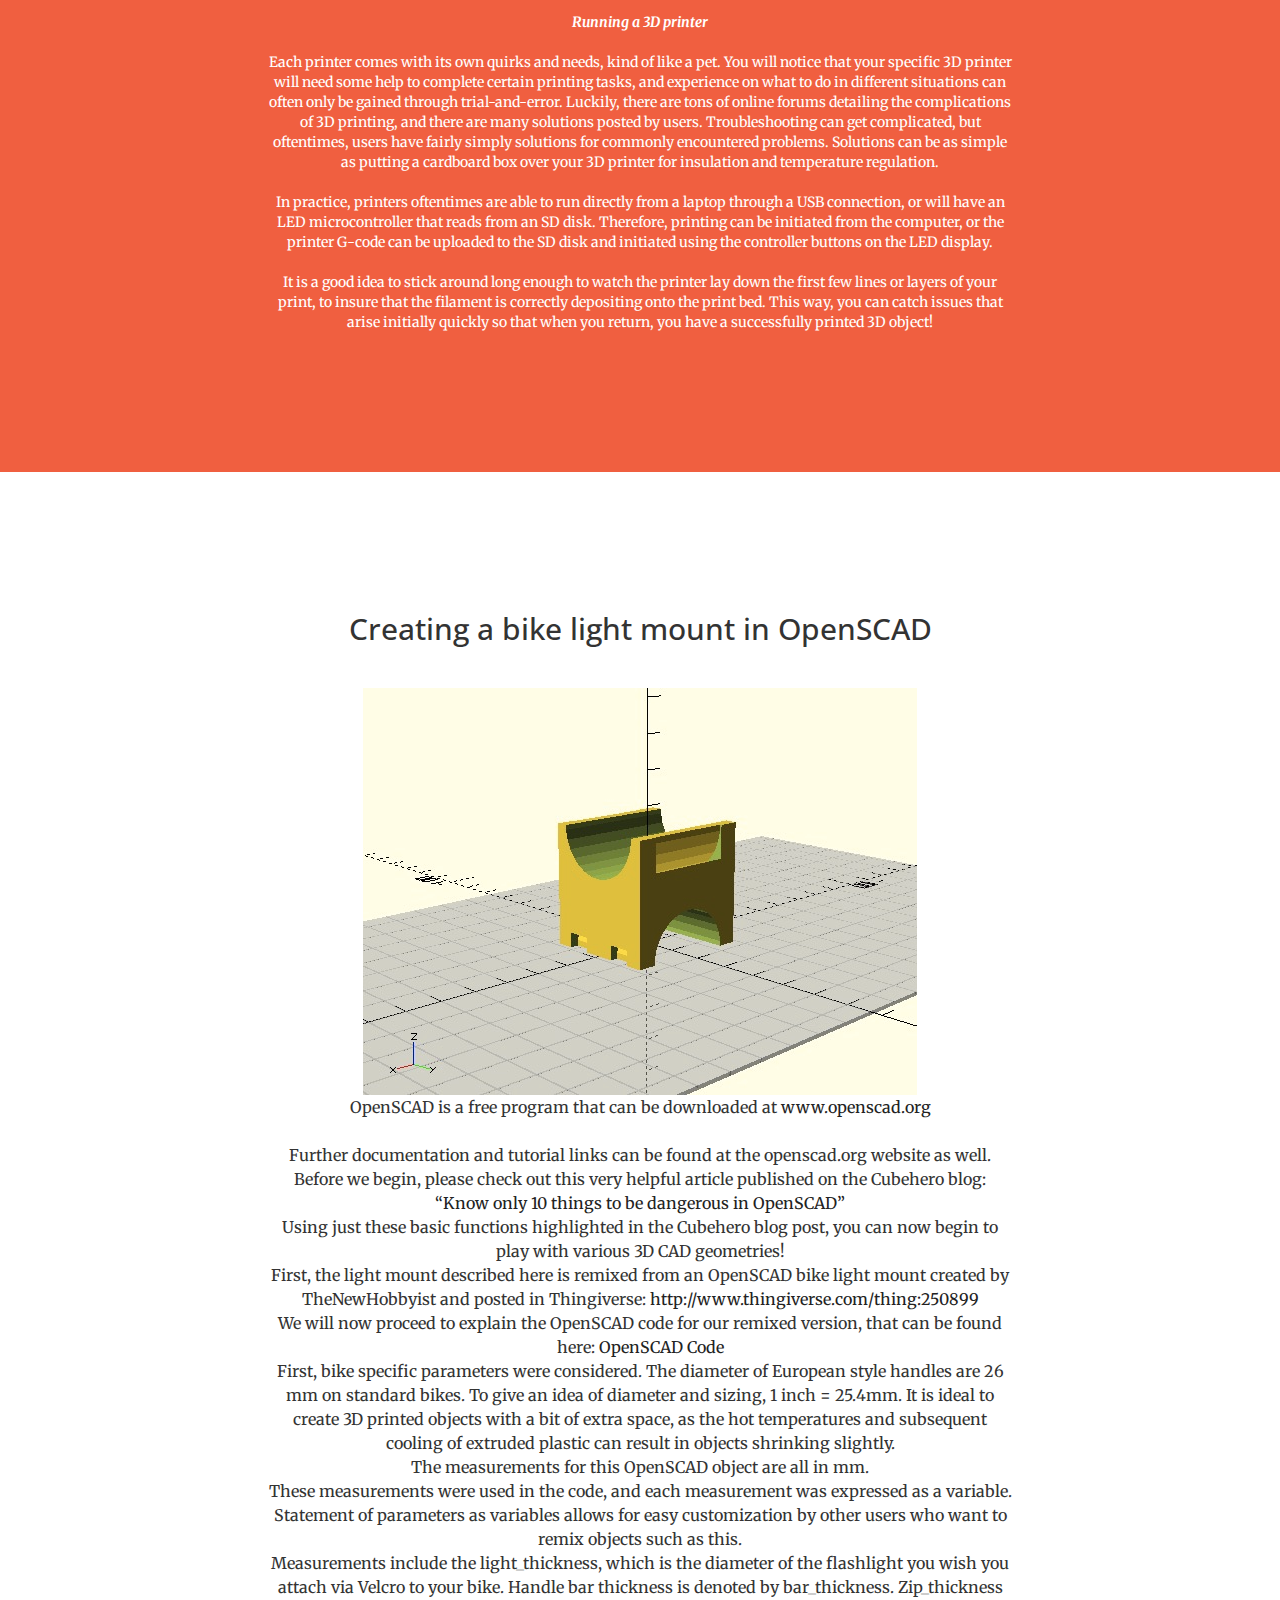
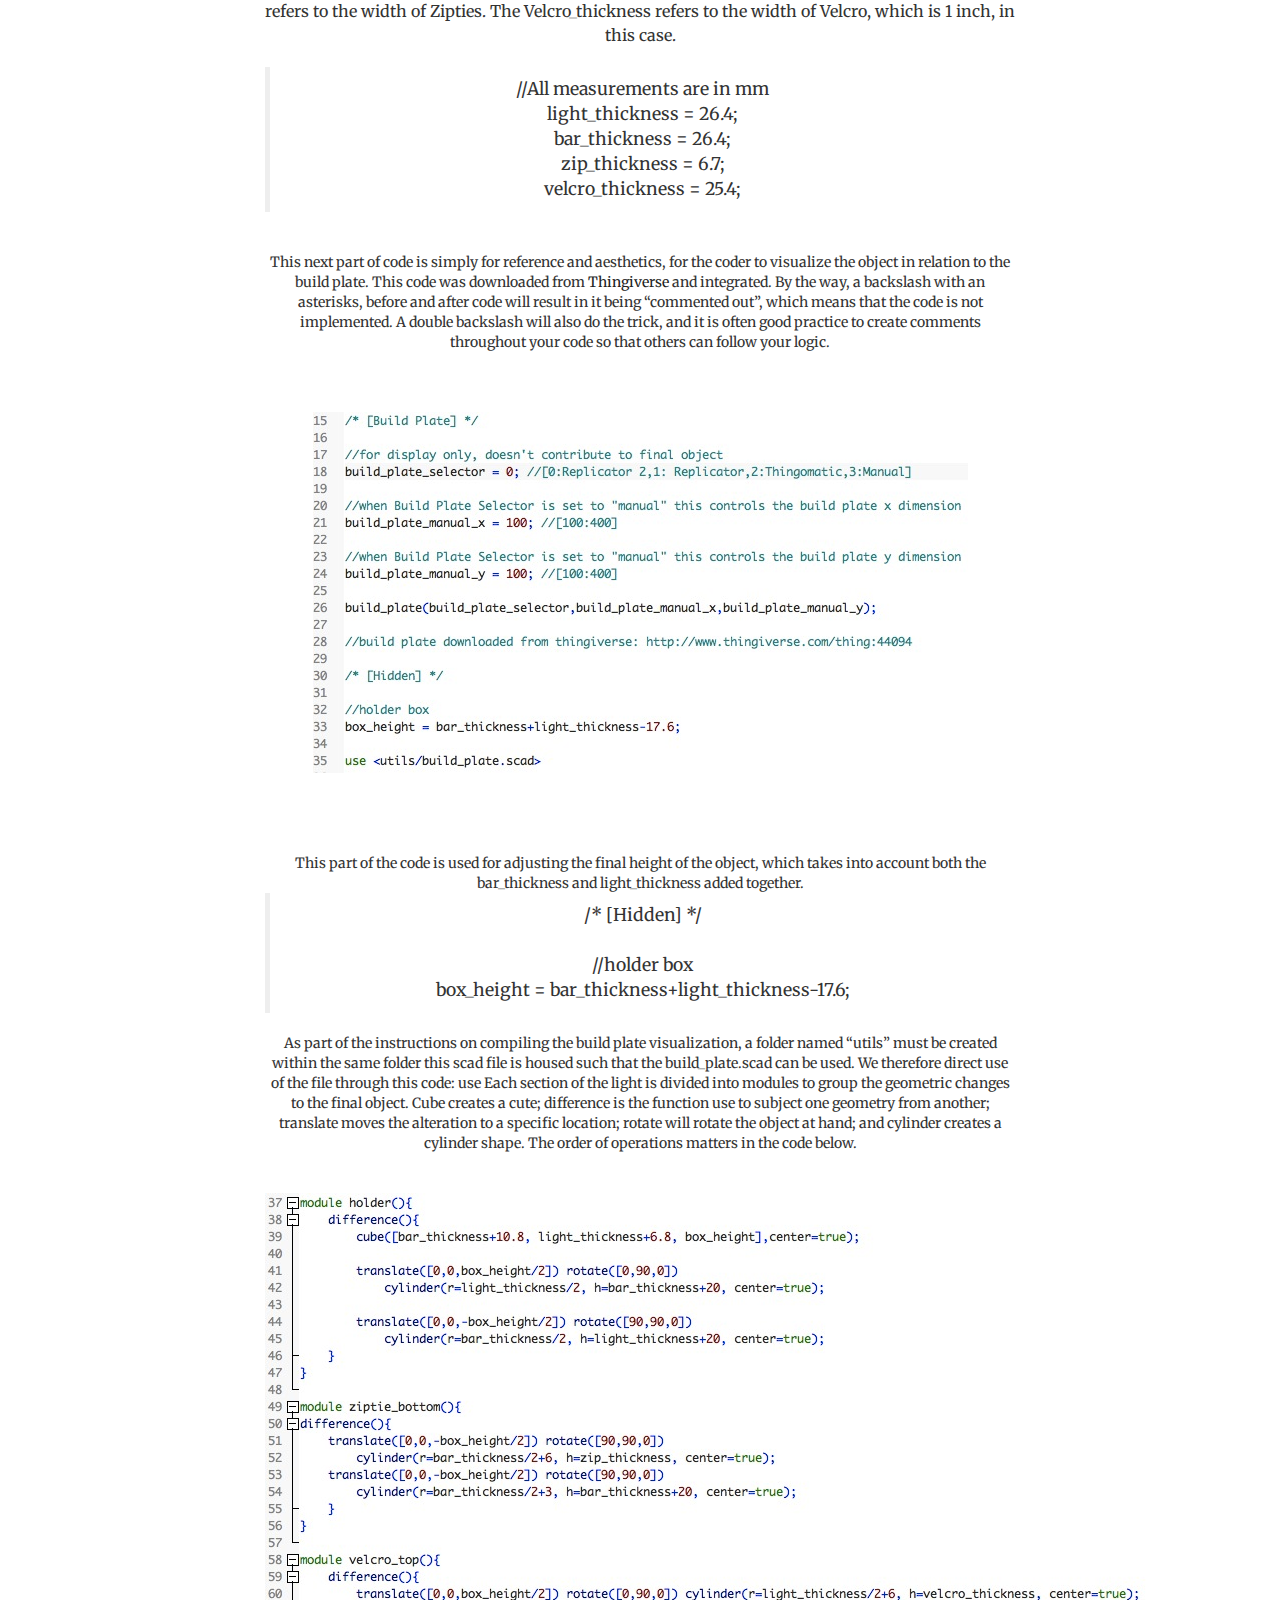
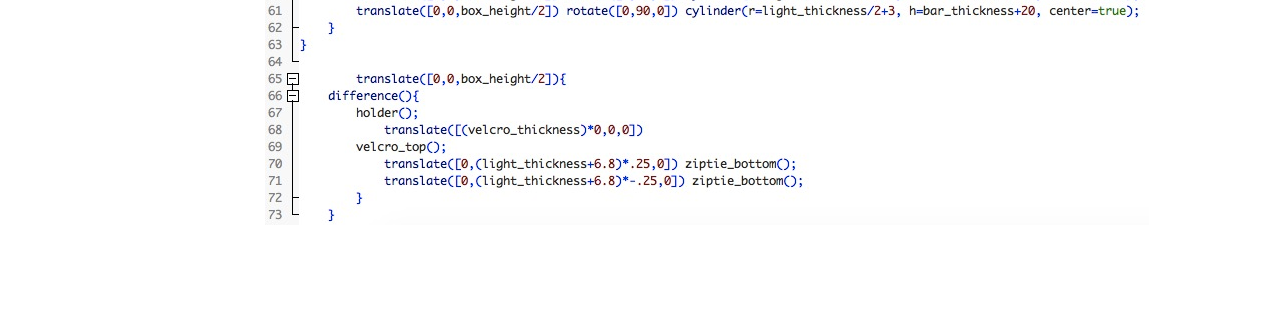
<file: tutorials.html>
<!DOCTYPE html>
<html lang="en">

<head>

    <meta charset="utf-8">
    <meta http-equiv="X-UA-Compatible" content="IE=edge">
    <meta name="viewport" content="width=device-width, initial-scale=1">
    <meta name="description" content="">
    <meta name="author" content="">

    <title>Tutorials</title>

    <!-- Bootstrap Core CSS -->
    <link rel="stylesheet" href="css/bootstrap.min.css" type="text/css">

    <!-- Custom Fonts -->
    <link href='http://fonts.googleapis.com/css?family=Open+Sans:300italic,400italic,600italic,700italic,800italic,400,300,600,700,800' rel='stylesheet' type='text/css'>
    <link href='http://fonts.googleapis.com/css?family=Merriweather:400,300,300italic,400italic,700,700italic,900,900italic' rel='stylesheet' type='text/css'>
    <link rel="stylesheet" href="font-awesome/css/font-awesome.min.css" type="text/css">

    <!-- Plugin CSS -->
    <link rel="stylesheet" href="css/animate.min.css" type="text/css">

    <!-- Custom CSS -->
    <link rel="stylesheet" href="css/creative.css" type="text/css">

    <!-- HTML5 Shim and Respond.js IE8 support of HTML5 elements and media queries -->
    <!-- WARNING: Respond.js doesn't work if you view the page via file:// -->
    <!--[if lt IE 9]>
        <script src="https://oss.maxcdn.com/libs/html5shiv/3.7.0/html5shiv.js"></script>
        <script src="https://oss.maxcdn.com/libs/respond.js/1.4.2/respond.min.js"></script>
    <![endif]-->

</head>

<body id="page-top">

    <nav id="mainNav" class="navbar navbar-default navbar-fixed-top">
        <div class="container-fluid">
            <!-- Brand and toggle get grouped for better mobile display -->
            <div class="navbar-header">
                <button type="button" class="navbar-toggle collapsed" data-toggle="collapse" data-target="#bs-example-navbar-collapse-1">
                    <span class="sr-only">Toggle navigation</span>
                    <span class="icon-bar"></span>
                    <span class="icon-bar"></span>
                    <span class="icon-bar"></span>
                </button>
                <a class="navbar-brand page-scroll" href="#page-top">-Hipster Hacks- Tutorials</a>
            </div>

            <!-- Collect the nav links, forms, and other content for toggling -->
            <div class="collapse navbar-collapse" id="bs-example-navbar-collapse-1">
                <ul class="nav navbar-nav navbar-right">
                   
                    <li>
                        <a class="page-scroll" href="index.html">Home</a>
                    </li>
                   
                </ul>
            </div>
            <!-- /.navbar-collapse -->
        </div>
        <!-- /.container-fluid -->
    </nav>

  

    <section class="bg-primary" id="tutorial1">
        <div class="container">
            <div class="row">
                <div class="col-lg-8 col-lg-offset-2 text-center">
                    <!-- <center><img src="img/about/raquel.jpg" width="80%"></center> -->
                    <br></br>
                    <h1 class="section-heading">Tutorials</h1><br></br>
                    <h2 class="section-heading">How to submit a request.
</h2>
                    <hr class="light">
                    <p class="text-faded">Think of something in your everyday life that requires a hack? Would your gadgets or  gizmos be better with an extra clip? Lose the mount for attaching your U-lock to your bike frame? Or do you want to learn how to make a simple LED light contraption with a 3D printer?<br></br>

                    Our makers might have the solution! We will do our best to work our magic on your problem.<br></br>

                    Please provide a clear description or picture of your idea. We will work together to come up with a #hipsterhack. Shoot us an email, and we look forward to hearing from you!<br></br>

                    Alternatively, if you want to help us out and have a tutorial or 3D model to submit to us, please share!! Sharing is caring! We would love to bring STEM into your life and help you learn more about 3D printing and engineering.<br></br>
                    </p>
                    
                   <!-- <a href="#" class="btn btn-default btn-xl">Get Started!</a> -->
                </div>
            </div>
        </div>
    </section>

    <section id="tutorial2">
        <div class="container">
            <div class="row">
                <div class="col-lg-8 col-lg-offset-2 text-center">
                    <h2 class="section-heading">Basics of 3D Printing</h2>
                    <hr class="primary">
                    <p>Building your 3D object is very similar to building structures with Legos. Imagine drawing a digital picture on the computer, and printing this out in a regular office printer. Your image is of course 2D. But now, if you could printer multiple layers of 2D images on top of each other, you have added the Z-axis to your image and given it depth, therefore creating a 3D object. This is the principle behind 3D printing, where you are creating various 3D shapes by isolating the geometries of the object of interest. We have included a quick tutorial and explanation of OpenSCAD to show the principle behind working with geometries for creating 3D CAD models. <br></br>

                    More basics can be found here: <br></br>
                    <a href” http://www.3ders.org/3d-printing-basics.html”>http://www.3ders.org/3d-printing-basics.html</a>

                    </p>
                </div>
            </div>
        </div>
         </section>
         <section class="bg-primary" id="tutorial3">
                <div class="container">
                    <div class="row">
                        <div class="col-lg-8 col-lg-offset-2 text-center">
                            <h2 class="section-heading">The Anatomy of a 3D printer</h2>
                            <hr class="primary">                              
                           <center><img src="img/3D_printing_anatomy.png"></img></center>    <br></br>  
  
                    </div>
               
            </div>
        </div>
         </section>

       <section id="tutorial4">
        <div class="container">
            <div class="row">
                <div class="col-lg-8 col-lg-offset-2 text-center">
                    <h2 class="section-heading">How to create an STL file</h2>
                    <hr class="primary">
                    <p><strong><i>1. Obtain 3D computer-aided design (CAD) program for 3D modeling</i></strong><br></br>
                        <center><img src="img/Create_STL_file.jpg"></img></center>    <br></br><br></br>   

                        First, there are a series of free and paid programs that allow you to create 3D models. Each comes with its own learning curve.<br> 

                        Free programs include (but are not limited to):<br>
                        
                            <a href=”http://www.sketchup.com/”>SketchUp</a><br>
                            <a href=”http://www.autodesk.com/”>Autodesk</a><br>
                            <a href=”https://www.tinkercad.com/”>Tinkercad</a><br>
                            <a href=”http://www.123dapp.com/design”>123D Design</a><br>
                            <a href=”http://www.123dapp.com/meshmixer”>Meshmixer</a><br>
                            <a href” http://www.123dapp.com/creature”>123D Sculpt+</a><br>
                            <a href” http://www.openscad.org/”>OpenSCAD</a><br>
                        

                        Two of our favorite paid programs include: <br>
                        
                            <a href=”http://www.solidworks.com/”>Solidworks</a><br>
                            <a href=”https://www.lightwave3d.com/overview/”>Lightwave 3D</a><br>
                        

                        Available to faculty, staff and students at the University of Arizona is free use of Solidworks so long as your computer is connected to UA Wifi—VPN works too. Both AutoDesk and Solidworks can be downloaded at: <a href” http://softwarelicense.arizona.edu/”> http://softwarelicense.arizona.edu</a><br></br>

                        <strong><i>2. Use the tools available in your program of choice to create your model, or download your 3D model from a free or paid online source! </i></strong> <br></br>

                        The easiest thing to do if you do not want to create your own 3D models is to look online for 3D models. Sites such as <a href=”http://www.thingiverse.com/”>Thingiverse</a>, hosted by Makerbot, a 3D printing company, contain many models that users have uploaded, most of which are open source under the <a href=”http://creativecommons.org/licenses/”>Creative Commons license</a> for other users to remix (remake) or to build off of. <br></br>

                        Before you begin creating your own 3D models, please note that the Internet is an amazing wealth of knowledge; many helpful people have uploaded YouTube videos teaching how to use each of these programs. Many tutorials exist that can at least help steer you in the right direction. <br></br>


                        <strong><i>3. Each of the programs mentioned offer an option to save the 3D model as an .STL file. </i></strong><br></br>

                        Similar to saving a .jpeg picture file as a .png file, you can save your 3D model as an .STL file. There are also many conversion programs available for doing this. <br></br>

                    </p>
                </div>
             
            </div>
        </div>
         </section>
              <section class="bg-primary" id="tutorial5">
            <div class="container">
                <div class="row">
                    <div class="col-lg-8 col-lg-offset-2 text-center">
                        <!-- <center><img src="img/about/raquel.jpg" width="80%"></center> -->
                        <br></br>
                        <h2 class="section-heading">How to operate a 3D printer</h2>
                        <hr class="light">
                          

                            The 2 most common types of plastic filaments used currently are ABS and PLA plastics. Both of these plastics have slightly different properties (melting temperature, brittleness, etc.), and can be “finished” with chemical treatments. For example, acetone is a solvent that melts ABS plastic. As a result, an acetone treatment can be performed on finished prints to uniformly melt the ABS plastic such that all of the layers on the surface melt together and your surface becomes smooth (instead of the usual printer layers that are clearly visible when observed).<br></br>

                            If you do not have prior experience, before running your 3D printer: read the instructions, consult seasoned users, or call up the company if you are unable to figure out what to do! Many cities have hackerspaces with many great people from the community who are just excited about hacking and would be more than happy to help you! Many even teach their own 3D printing classes. <a class="orange"  href=” http://www.xerocraft.org/”>Xerocraft</a> in Tucson, AZ is one such wonderful land of awesome.<br></br>

                            <strong><i>Printer specific machine code for telling the 3D printer what to do</i></strong><br></br>

                            Many 3D printers operate using a language called “G-code.” G-code is a programming language that machines use to know how to make things. This code tells where the printer head should move in a plane, how fast to extrude plastic, how fast to move, what temperature to heat the nozzle to, and when to move the Z-axis. In other words, G-code tells the machine tool what action to perform, and how.<br></br>

                            Luckily, beginners do not have to know how to work with G-code. Programs such as <a class="orange"  href=”http://replicat.org/”>Replicator G</a>, which is available for Mac, Windows or Linux, can import your .STL file, and auto-generate the G-code file that you can customize for your type of printer. Within Replicator G, you can select the type of printer you have (although some models are not listed), and input the travel and feed rate of the plastic filament through the print head. Depending on the print, support materials or a 2 to 3 layer raft can be used to aid in printing unusual or complex figures. The reason to use support materials includes the times when the printer head cannot print, for example, the arm of a figurine in mid-air, because there is nowhere for the filament to deposit. Support material will provide a makeshift surface for an object to print onto that can be removed later. <br></br>

                            However, even though some printers do not use G-code, they will come with their own programs that can import an STL file and generate its own machine code. <br></br>

                            Importantly, when you are creating your G-code file for your printer, make sure that your 3D object is actually centered and laying flat on your build plate/plane. Otherwise, your compiled G-code will be configured to print you a slanted and less-than-optimal object! In some cases, you many not even succeed in printing if the object is not touching the build plane.<br></br>

                            <strong><i>Assuming you’ve created a file suitable for printing that your 3D printer can read, here are some things to consider</i></strong><br></br>

                            For one, check that your build plate is level. Each printer comes with an option to “level build plates” that is often found in a Utilities folder. Knobs to manually level the build plate are usually found underneath the print bed.<br></br>

                            Next, make sure the surface of your print bed is clear, and flat. If there is thermal Kapton tape, 3M's Scotch-Blue 2090 tape, or other tape on the print bed surface, check for imperfections, bubbles, or rips in the material. Replace the tape if needed. <br></br>

                            While creating the G-code file, you may need to alter parameters such as the filament travel and feed rates, temperatures (depending on what type of filament you are using), or % infill. The pattern of how your fill in the hollow portion of your 3D object can also be changed, such that less or more material is used. <br></br>

                            <strong><i>Running a 3D printer</strong></i><br></br>

                            Each printer comes with its own quirks and needs, kind of like a pet. You will notice that your specific 3D printer will need some help to complete certain printing tasks, and experience on what to do in different situations can often only be gained through trial-and-error. Luckily, there are tons of online forums detailing the complications of 3D printing, and there are many solutions posted by users. Troubleshooting can get complicated, but oftentimes, users have fairly simply solutions for commonly encountered problems. Solutions can be as simple as putting a cardboard box over your 3D printer for insulation and temperature regulation.<br></br>

                            In practice, printers oftentimes are able to run directly from a laptop through a USB connection, or will have an LED microcontroller that reads from an SD disk. Therefore, printing can be initiated from the computer, or the printer G-code can be uploaded to the SD disk and initiated using the controller buttons on the LED display. <br></br>

                            It is a good idea to stick around long enough to watch the printer lay down the first few lines or layers of your print, to insure that the filament is correctly depositing onto the print bed. This way, you can catch issues that arise initially quickly so that when you return, you have a successfully printed 3D object!<br></br>
                         </p>
                        
                       <!-- <a href="#" class="btn btn-default btn-xl">Get Started!</a> -->
                    </div>
                </div>
            </div>
    </section>
 
          <section id="tutorial6">
            <div class="container">
                <div class="row">
                    <div class="col-lg-8 col-lg-offset-2 text-center">
                        <!-- <center><img src="img/about/raquel.jpg" width="80%"></center> -->
                        <br></br>
                        <h2 class="section-heading">Creating a bike light mount in OpenSCAD</h2>
                        <hr class="light">
                        <center><img src="img/openSCAD_bike_light_mount.JPG"></img></center>
                         <p>OpenSCAD is a free program that can be downloaded at <a class="orange"  href=”http://www.openscad.org”>www.openscad.org</a><br></br>

                            Further documentation and tutorial links can be found at the openscad.org website as well. <br>

                            Before we begin, please check out this very helpful article published on the Cubehero blog: <br>
                            <a class="orange" href=” http://blog.cubehero.com/2013/11/19/know-only-10-things-to-be-dangerous-in-openscad/”>“Know only 10 things to be dangerous in OpenSCAD”</a><br>

                            Using just these basic functions highlighted in the Cubehero blog post, you can now begin to play with various 3D CAD geometries!<br>

                            First, the light mount described here is remixed from an OpenSCAD bike light mount created by TheNewHobbyist and posted in Thingiverse: <a class="orange"  href” http://www.thingiverse.com/thing:250899”> http://www.thingiverse.com/thing:250899</a><br>

                            We will now proceed to explain the OpenSCAD code for our remixed version, that can be found here: <a class="orange"  href=” http://www.thingiverse.com/thing:1131753”>OpenSCAD Code</a> <br>

                            First, bike specific parameters were considered. The diameter of European style handles are 26 mm on standard bikes. To give an idea of diameter and sizing, 1 inch = 25.4mm. It is ideal to create 3D printed objects with a bit of extra space, as the hot temperatures and subsequent cooling of extruded plastic can result in objects shrinking slightly.<br>

                            The measurements for this OpenSCAD object are all in mm. <br>

                            These measurements were used in the code, and each measurement was expressed as a variable. Statement of parameters as variables allows for easy customization by other users who want to remix objects such as this. <br>

                            Measurements include the light_thickness, which is the diameter of the flashlight you wish you attach via Velcro to your bike. Handle bar thickness is denoted by bar_thickness. Zip_thickness refers to the width of Zipties. The Velcro_thickness refers to the width of Velcro, which is 1 inch, in this case.<br>

                            <blockquote>
                            //All measurements are in mm
                            <br>light_thickness = 26.4;
                            <br>bar_thickness = 26.4;
                            <br>zip_thickness = 6.7;
                            <br>velcro_thickness = 25.4;
                            </blockquote><br>

                            This next part of code is simply for reference and aesthetics, for the coder to visualize the object in relation to the build plate. This code was downloaded from <a class="orange"  href=” http://www.thingiverse.com/thing:44094”>Thingiverse</a> and integrated. By the way, a backslash with an asterisks, before and after code will result in it being “commented out”, which means that the code is not implemented. A double backslash will also do the trick, and it is often good practice to create comments throughout your code so that others can follow your logic.<br></br><br></br>
                            <center><img src="img/openscad_buildplate.JPG"></img></center><br></br><br></br>
                        

                            This part of the code is used for adjusting the final height of the object, which takes into account both the bar_thickness and light_thickness added together.

                            <blockquote>
                            /* [Hidden] */

                            <br><br>//holder box
                            <br>box_height = bar_thickness+light_thickness-17.6;
                            </blockquote>

                            As part of the instructions on compiling the build plate visualization, a folder named “utils” must be created within the same folder this scad file is housed such that the build_plate.scad can be used. We therefore direct use of the file through this code:

                            use <utils/build_plate.scad>


                            Each section of the light is divided into modules to group the geometric changes to the final object. Cube creates a cute; difference is the function use to subject one geometry from another; translate moves the alteration to a specific location; rotate will rotate the object at hand; and cylinder creates a cylinder shape. The order of operations matters in the code below. <br></br>
</p>
                           <center><img src="img/openscad_1.jpg"></img></center>

                         
                        
                       <!-- <a href="#" class="btn btn-default btn-xl">Get Started!</a> -->
                    </div>
                </div>
            </div>
    </section>
       
    <!-- jQuery -->
    <script src="js/jquery.js"></script>

    <!-- Bootstrap Core JavaScript -->
    <script src="js/bootstrap.min.js"></script>

    <!-- Plugin JavaScript -->
    <script src="js/jquery.easing.min.js"></script>
    <script src="js/jquery.fittext.js"></script>
    <script src="js/wow.min.js"></script>

    <!-- Custom Theme JavaScript -->
    <script src="js/creative.js"></script>

</body>

</html>
</file>
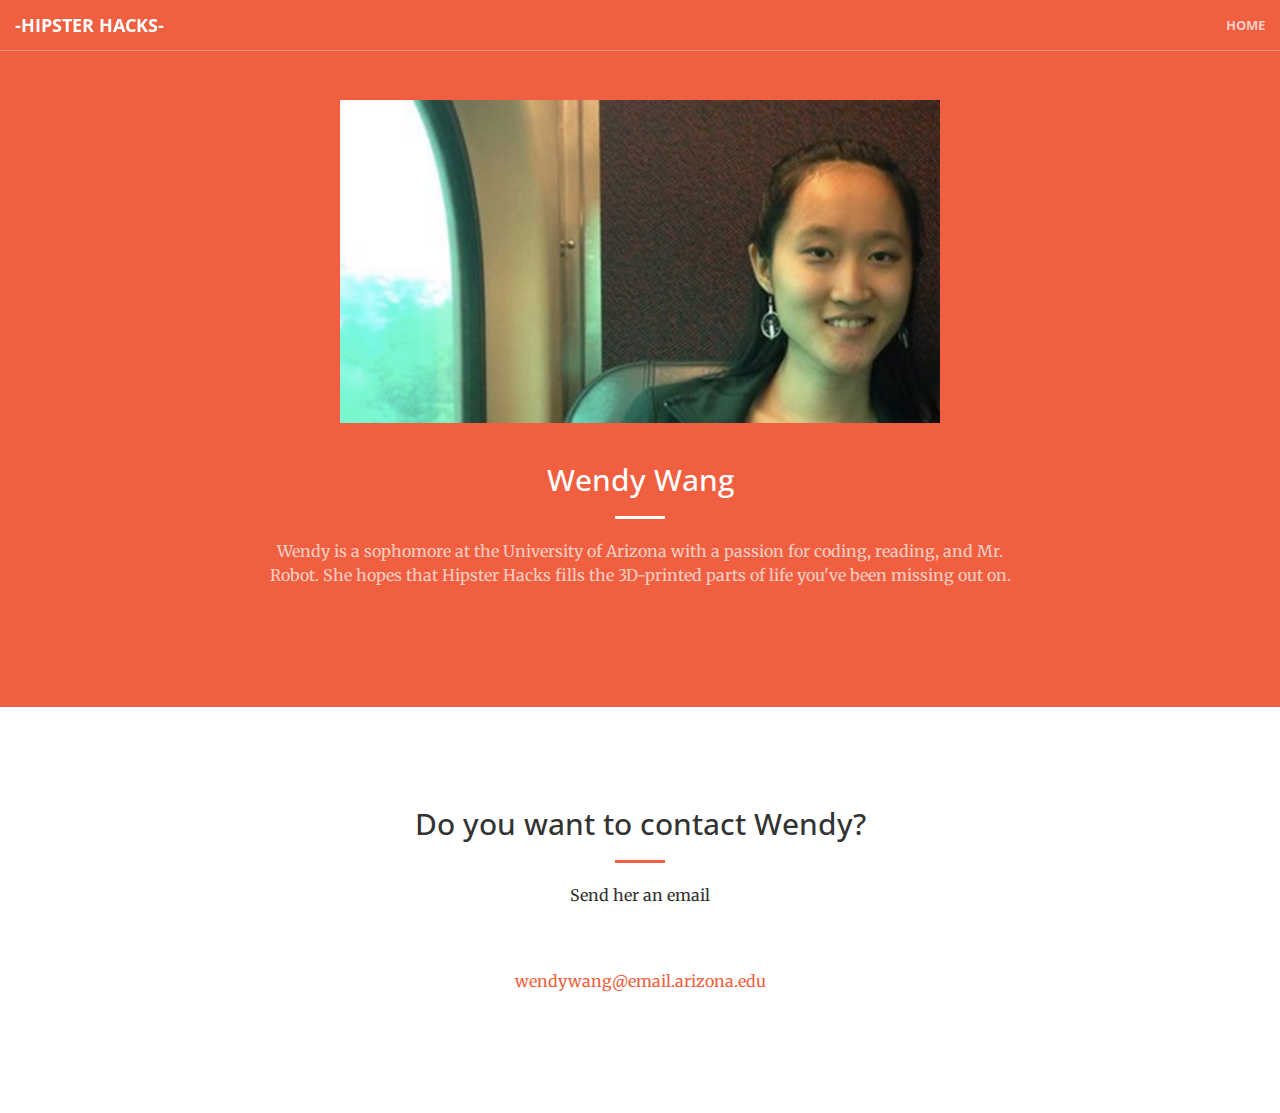
<file: wendy.html>
<!DOCTYPE html>
<html lang="en">

<head>

    <meta charset="utf-8">
    <meta http-equiv="X-UA-Compatible" content="IE=edge">
    <meta name="viewport" content="width=device-width, initial-scale=1">
    <meta name="description" content="">
    <meta name="author" content="">

    <title>Wendy Wang</title>

    <!-- Bootstrap Core CSS -->
    <link rel="stylesheet" href="css/bootstrap.min.css" type="text/css">

    <!-- Custom Fonts -->
    <link href='http://fonts.googleapis.com/css?family=Open+Sans:300italic,400italic,600italic,700italic,800italic,400,300,600,700,800' rel='stylesheet' type='text/css'>
    <link href='http://fonts.googleapis.com/css?family=Merriweather:400,300,300italic,400italic,700,700italic,900,900italic' rel='stylesheet' type='text/css'>
    <link rel="stylesheet" href="font-awesome/css/font-awesome.min.css" type="text/css">

    <!-- Plugin CSS -->
    <link rel="stylesheet" href="css/animate.min.css" type="text/css">

    <!-- Custom CSS -->
    <link rel="stylesheet" href="css/creative.css" type="text/css">

    <!-- HTML5 Shim and Respond.js IE8 support of HTML5 elements and media queries -->
    <!-- WARNING: Respond.js doesn't work if you view the page via file:// -->
    <!--[if lt IE 9]>
        <script src="https://oss.maxcdn.com/libs/html5shiv/3.7.0/html5shiv.js"></script>
        <script src="https://oss.maxcdn.com/libs/respond.js/1.4.2/respond.min.js"></script>
    <![endif]-->

</head>

<body id="page-top">

    <nav id="mainNav" class="navbar navbar-default navbar-fixed-top">
        <div class="container-fluid">
            <!-- Brand and toggle get grouped for better mobile display -->
            <div class="navbar-header">
                <button type="button" class="navbar-toggle collapsed" data-toggle="collapse" data-target="#bs-example-navbar-collapse-1">
                    <span class="sr-only">Toggle navigation</span>
                    <span class="icon-bar"></span>
                    <span class="icon-bar"></span>
                    <span class="icon-bar"></span>
                </button>
                <a class="navbar-brand page-scroll" href="#page-top">-Hipster Hacks-</a>
            </div>

            <!-- Collect the nav links, forms, and other content for toggling -->
            <div class="collapse navbar-collapse" id="bs-example-navbar-collapse-1">
                <ul class="nav navbar-nav navbar-right">
                   
                    <li>
                        <a class="page-scroll" href="index.html#about">Home</a>
                    </li>
                   
                </ul>
            </div>
            <!-- /.navbar-collapse -->
        </div>
        <!-- /.container-fluid -->
    </nav>

  

    <section class="bg-primary" id="description1">
        <div class="container">
            <div class="row">
                <div class="col-lg-8 col-lg-offset-2 text-center">
                    <center><img src="img/about/wendy.png" width="80%"></center>
                    <br></br>
                    <h2 class="section-heading">Wendy Wang</h2>
                    <hr class="light">
                    <p class="text-faded">Wendy is a sophomore at the University of Arizona with a passion for coding, reading, and Mr. Robot. She hopes that Hipster Hacks fills the 3D-printed parts of life you've been missing out on.
</p>
                   <!-- <a href="#" class="btn btn-default btn-xl">Get Started!</a> -->
                </div>
            </div>
        </div>
    </section>

       <section id="contact">
        <div class="container">
            <div class="row">
                <div class="col-lg-8 col-lg-offset-2 text-center">
                    <h2 class="section-heading">Do you want to contact Wendy?</h2>
                    <hr class="primary">
                    <p>Send her an email</p>
                </div>
               <!-- <div class="col-lg-4 col-lg-offset-2 text-center">
                    <i class="fa fa-phone fa-3x wow bounceIn"></i>
                    <p>123-456-6789</p>
                </div> -->
                <div class="col-lg-12 text-center">
                    <i class="fa fa-envelope-o fa-3x wow bounceIn" data-wow-delay=".1s"></i>
                    <p><a href="mailto:wendywang@email.arizona.edu">wendywang@email.arizona.edu</a></p>
                </div>
            </div>
        </div>
    </section>



    <!-- jQuery -->
    <script src="js/jquery.js"></script>

    <!-- Bootstrap Core JavaScript -->
    <script src="js/bootstrap.min.js"></script>

    <!-- Plugin JavaScript -->
    <script src="js/jquery.easing.min.js"></script>
    <script src="js/jquery.fittext.js"></script>
    <script src="js/wow.min.js"></script>

    <!-- Custom Theme JavaScript -->
    <script src="js/creative.js"></script>

</body>

</html>
</file>
<file: css/creative.css>
/*!
 * Start Bootstrap - Creative Bootstrap Theme (http://startbootstrap.com)
 * Code licensed under the Apache License v2.0.
 * For details, see http://www.apache.org/licenses/LICENSE-2.0.
 */

html,
body {
    width: 100%;
    height: 100%;
}

body {
    font-family: Merriweather,'Helvetica Neue',Arial,sans-serif;
}

hr {
    max-width: 50px;
    border-color: #f05f40;
    border-width: 3px;
}

hr.light {
    border-color: #fff;
}

a {
    color: #f05f40;
    -webkit-transition: all .35s;
    -moz-transition: all .35s;
    transition: all .35s;
}

a:hover,
a:focus {
    color: #eb3812;
}

h1,
h2,
h3,
h4,
h5,
h6 {
    font-family: 'Open Sans','Helvetica Neue',Arial,sans-serif;
}
a.orange {

    color: #222;
}
p {
    margin-bottom: 20px;
    font-size: 16px;
    line-height: 1.5;
}

.bg-primary {
    background-color: #f05f40;
}

.bg-dark {
    color: #fff;
    background-color: #222;
}

.text-faded {
    color: rgba(255,255,255,.7);
}

section {
    padding: 100px 0;
}

aside {
    padding: 50px 0;
}

.no-padding {
    padding: 0;
}

.navbar-default {
    border-color: rgba(34,34,34,.05);
    font-family: 'Open Sans','Helvetica Neue',Arial,sans-serif;
    background-color: #fff;
    -webkit-transition: all .35s;
    -moz-transition: all .35s;
    transition: all .35s;
}

.navbar-default .navbar-header .navbar-brand {
    text-transform: uppercase;
    font-family: 'Open Sans','Helvetica Neue',Arial,sans-serif;
    font-weight: 700;
    color: #f05f40;
}

.navbar-default .navbar-header .navbar-brand:hover,
.navbar-default .navbar-header .navbar-brand:focus {
    color: #eb3812;
}

.navbar-default .nav > li>a,
.navbar-default .nav>li>a:focus {
    text-transform: uppercase;
    font-size: 13px;
    font-weight: 700;
    color: #222;
}

.navbar-default .nav > li>a:hover,
.navbar-default .nav>li>a:focus:hover {
    color: #f05f40;
}

.navbar-default .nav > li.active>a,
.navbar-default .nav>li.active>a:focus {
    color: #f05f40!important;
    background-color: transparent;
}

.navbar-default .nav > li.active>a:hover,
.navbar-default .nav>li.active>a:focus:hover {
    background-color: transparent;
}

@media(min-width:768px) {
    .navbar-default {
        border-color: rgba(255,255,255,.3);
        background-color: transparent;
    }

    .navbar-default .navbar-header .navbar-brand {
        color: rgba(255,255,255,.7);
    }

    .navbar-default .navbar-header .navbar-brand:hover,
    .navbar-default .navbar-header .navbar-brand:focus {
        color: #fff;
    }

    .navbar-default .nav > li>a,
    .navbar-default .nav>li>a:focus {
        color: rgba(255,255,255,.7);
    }

    .navbar-default .nav > li>a:hover,
    .navbar-default .nav>li>a:focus:hover {
        color: #fff;
    }

    .navbar-default.affix {
        border-color: rgba(34,34,34,.05);
        background-color: #fff;
    }

    .navbar-default.affix .navbar-header .navbar-brand {
        font-size: 14px;
        color: #f05f40;
    }

    .navbar-default.affix .navbar-header .navbar-brand:hover,
    .navbar-default.affix .navbar-header .navbar-brand:focus {
        color: #eb3812;
    }

    .navbar-default.affix .nav > li>a,
    .navbar-default.affix .nav>li>a:focus {
        color: #222;
    }

    .navbar-default.affix .nav > li>a:hover,
    .navbar-default.affix .nav>li>a:focus:hover {
        color: #f05f40;
    }
}

header {
    position: relative;
    width: 100%;
    min-height: auto;
    text-align: center;
    color: #fff;
    background-image: url(../img/header.jpg);
    background-position: center;
    -webkit-background-size: cover;
    -moz-background-size: cover;
    background-size: cover;
    -o-background-size: cover;
}

header .header-content {
    position: relative;
    width: 100%;
    padding: 100px 15px;
    text-align: center;
}

header .header-content .header-content-inner h1 {
    margin-top: 0;
    margin-bottom: 0;
    text-transform: uppercase;
    font-weight: 700;
}

header .header-content .header-content-inner hr {
    margin: 30px auto;
}

header .header-content .header-content-inner p {
    margin-bottom: 50px;
    font-size: 16px;
    font-weight: 300;
    color: rgba(255,255,255,.7);
}

@media(min-width:768px) {
    header {
        min-height: 100%;
    }

    header .header-content {
        position: absolute;
        top: 50%;
        padding: 0 50px;
        -webkit-transform: translateY(-50%);
        -ms-transform: translateY(-50%);
        transform: translateY(-50%);
    }

    header .header-content .header-content-inner {
        margin-right: auto;
        margin-left: auto;
        max-width: 1000px;
    }

    header .header-content .header-content-inner p {
        margin-right: auto;
        margin-left: auto;
        max-width: 80%;
        font-size: 18px;
    }
}

.section-heading {
    margin-top: 0;
}

.service-box {
    margin: 50px auto 0;
    max-width: 400px;
}

@media(min-width:992px) {
    .service-box {
        margin: 20px auto 0;
    }
}

.service-box p {
    margin-bottom: 0;
}

.portfolio-box {
    display: block;
    position: relative;
    margin: 0 auto;
    max-width: 650px;
}

.portfolio-box .portfolio-box-caption {
    display: block;
    position: absolute;
    bottom: 0;
    width: 100%;
    height: 100%;
    text-align: center;
    color: #fff;
    opacity: 0;
    background: rgba(240,95,64,.9);
    -webkit-transition: all .35s;
    -moz-transition: all .35s;
    transition: all .35s;
}

.portfolio-box .portfolio-box-caption .portfolio-box-caption-content {
    position: absolute;
    top: 50%;
    width: 100%;
    text-align: center;
    transform: translateY(-50%);
}

.portfolio-box .portfolio-box-caption .portfolio-box-caption-content .project-category,
.portfolio-box .portfolio-box-caption .portfolio-box-caption-content .project-name {
    padding: 0 15px;
    font-family: 'Open Sans','Helvetica Neue',Arial,sans-serif;
}

.portfolio-box .portfolio-box-caption .portfolio-box-caption-content .project-category {
    text-transform: uppercase;
    font-size: 14px;
    font-weight: 600;
}

.portfolio-box .portfolio-box-caption .portfolio-box-caption-content .project-name {
    font-size: 18px;
}

.portfolio-box:hover .portfolio-box-caption {
    opacity: 1;
}

@media(min-width:768px) {
    .portfolio-box .portfolio-box-caption .portfolio-box-caption-content .project-category {
        font-size: 16px;
    }

    .portfolio-box .portfolio-box-caption .portfolio-box-caption-content .project-name {
        font-size: 22px;
    }
}

.call-to-action h2 {
    margin: 0 auto 20px;
}

.text-primary {
    color: #f05f40;
}

.no-gutter > [class*=col-] {
    padding-right: 0;
    padding-left: 0;
}

.btn-default {
    border-color: #fff;
    color: #222;
    background-color: #fff;
    -webkit-transition: all .35s;
    -moz-transition: all .35s;
    transition: all .35s;
}

.btn-default:hover,
.btn-default:focus,
.btn-default.focus,
.btn-default:active,
.btn-default.active,
.open > .dropdown-toggle.btn-default {
    border-color: #ededed;
    color: #222;
    background-color: #f2f2f2;
}

.btn-default:active,
.btn-default.active,
.open > .dropdown-toggle.btn-default {
    background-image: none;
}

.btn-default.disabled,
.btn-default[disabled],
fieldset[disabled] .btn-default,
.btn-default.disabled:hover,
.btn-default[disabled]:hover,
fieldset[disabled] .btn-default:hover,
.btn-default.disabled:focus,
.btn-default[disabled]:focus,
fieldset[disabled] .btn-default:focus,
.btn-default.disabled.focus,
.btn-default[disabled].focus,
fieldset[disabled] .btn-default.focus,
.btn-default.disabled:active,
.btn-default[disabled]:active,
fieldset[disabled] .btn-default:active,
.btn-default.disabled.active,
.btn-default[disabled].active,
fieldset[disabled] .btn-default.active {
    border-color: #fff;
    background-color: #fff;
}

.btn-default .badge {
    color: #fff;
    background-color: #222;
}

.btn-primary {
    border-color: #f05f40;
    color: #fff;
    background-color: #f05f40;
    -webkit-transition: all .35s;
    -moz-transition: all .35s;
    transition: all .35s;
}

.btn-primary:hover,
.btn-primary:focus,
.btn-primary.focus,
.btn-primary:active,
.btn-primary.active,
.open > .dropdown-toggle.btn-primary {
    border-color: #ed431f;
    color: #fff;
    background-color: #ee4b28;
}

.btn-primary:active,
.btn-primary.active,
.open > .dropdown-toggle.btn-primary {
    background-image: none;
}

.btn-primary.disabled,
.btn-primary[disabled],
fieldset[disabled] .btn-primary,
.btn-primary.disabled:hover,
.btn-primary[disabled]:hover,
fieldset[disabled] .btn-primary:hover,
.btn-primary.disabled:focus,
.btn-primary[disabled]:focus,
fieldset[disabled] .btn-primary:focus,
.btn-primary.disabled.focus,
.btn-primary[disabled].focus,
fieldset[disabled] .btn-primary.focus,
.btn-primary.disabled:active,
.btn-primary[disabled]:active,
fieldset[disabled] .btn-primary:active,
.btn-primary.disabled.active,
.btn-primary[disabled].active,
fieldset[disabled] .btn-primary.active {
    border-color: #f05f40;
    background-color: #f05f40;
}

.btn-primary .badge {
    color: #f05f40;
    background-color: #fff;
}

.btn {
    border: 0;
    border-radius: 300px;
    text-transform: uppercase;
    font-family: 'Open Sans','Helvetica Neue',Arial,sans-serif;
    font-weight: 700;
}

.btn-xl {
    padding: 15px 30px;
}

::-moz-selection {
    text-shadow: none;
    color: #fff;
    background: #222;
}

::selection {
    text-shadow: none;
    color: #fff;
    background: #222;
}

img::selection {
    color: #fff;
    background: 0 0;
}

img::-moz-selection {
    color: #fff;
    background: 0 0;
}

body {
    webkit-tap-highlight-color: #222;
}
</file>
